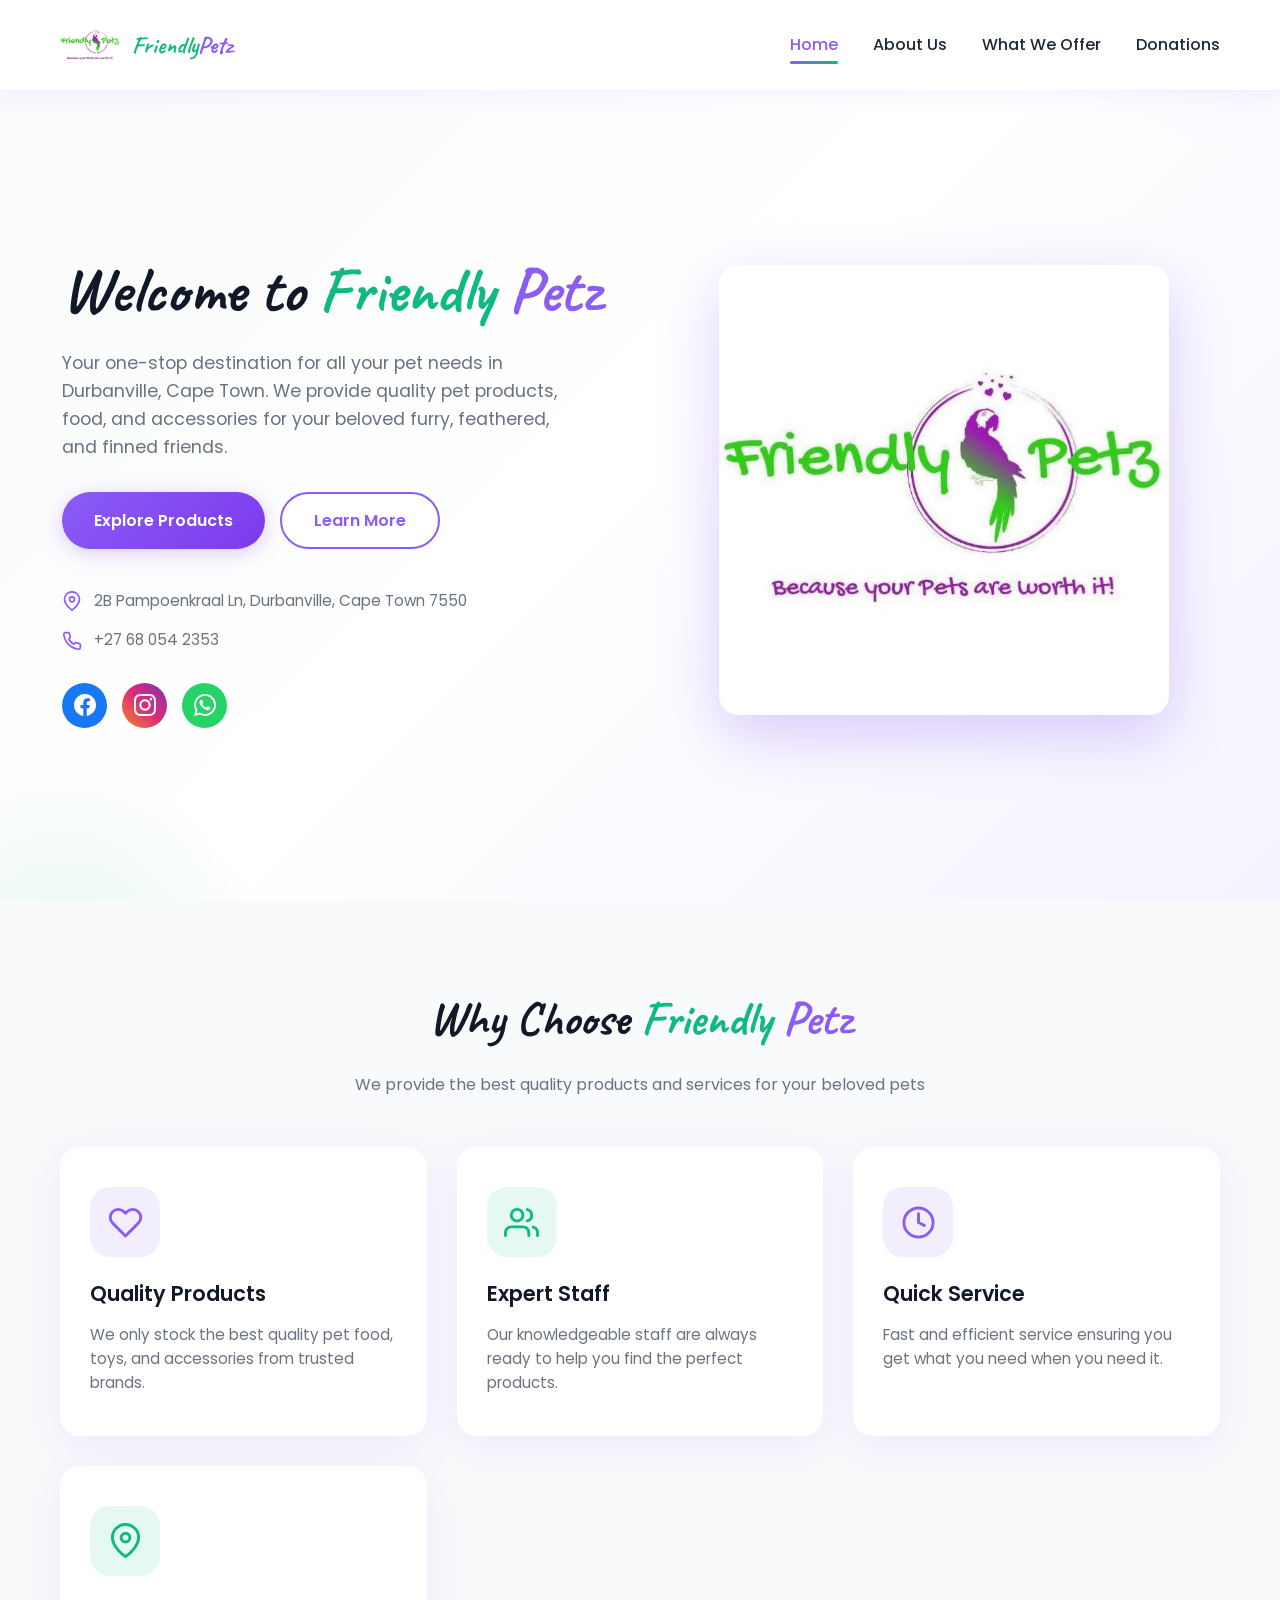
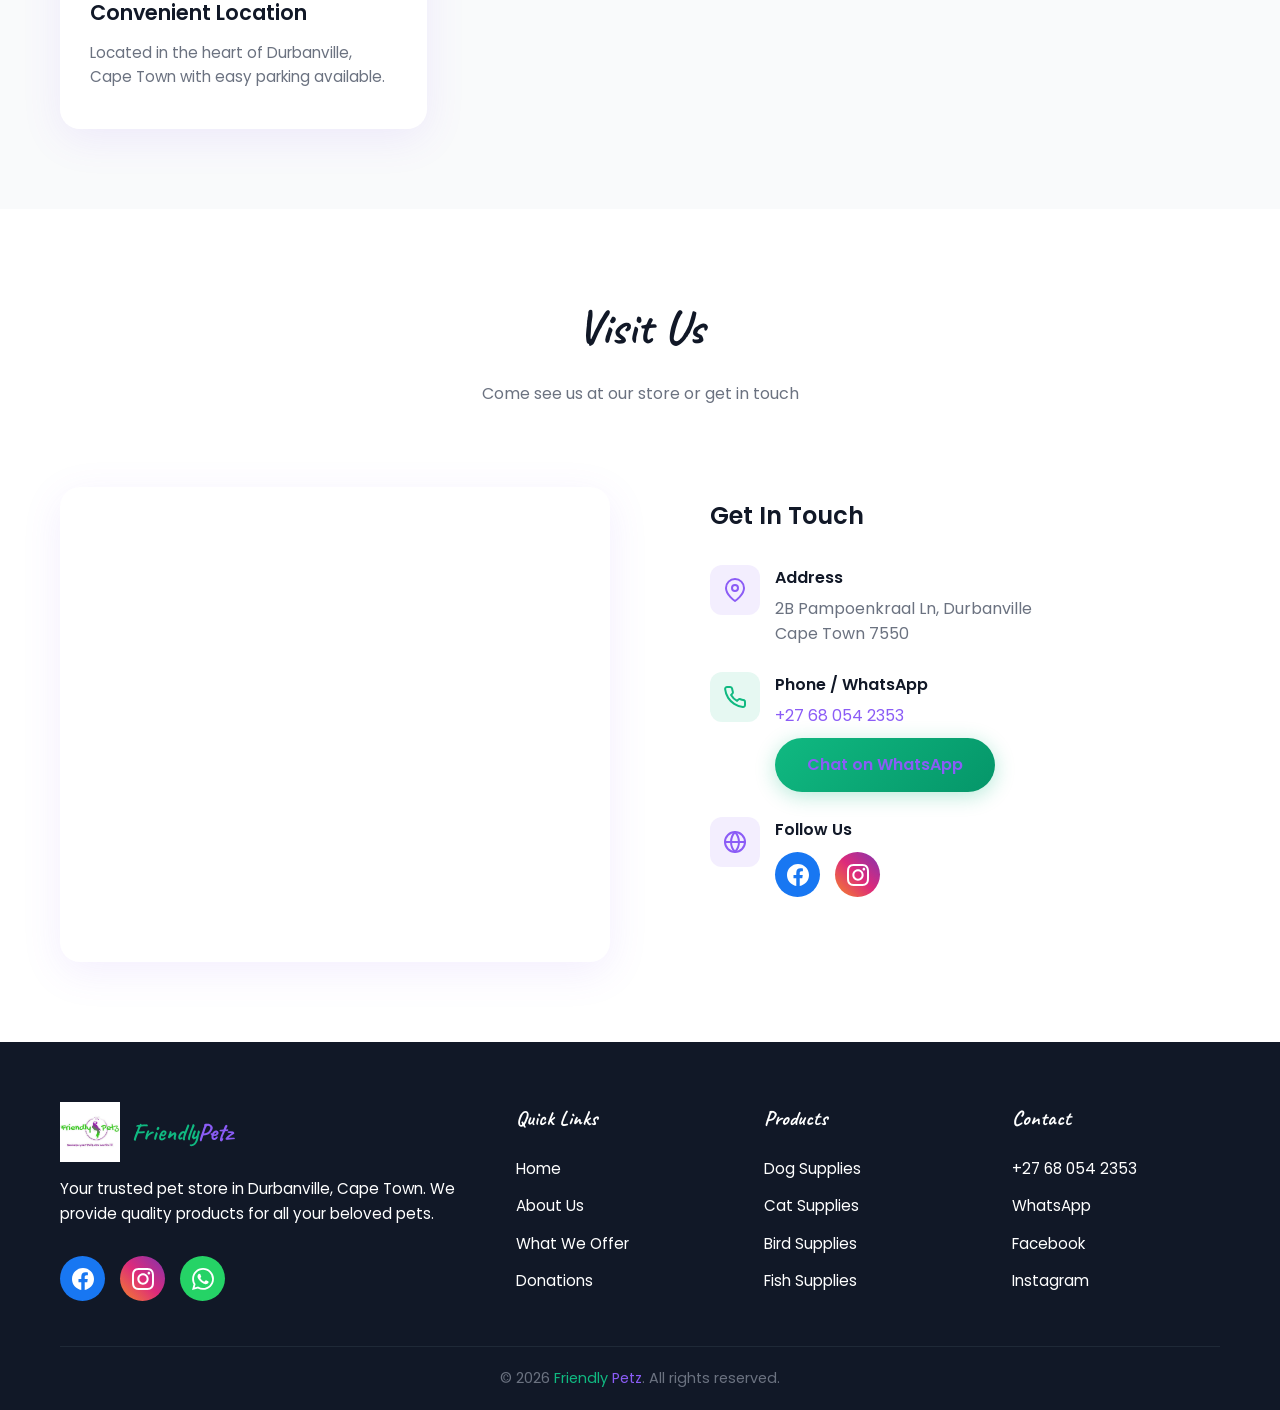
<file: index.html>
<!DOCTYPE html>
<html lang="en">
<head>
    <meta charset="UTF-8">
    <meta name="viewport" content="width=device-width, initial-scale=1.0">
    <title>Friendly Petz - Your Trusted Pet Store in Durbanville</title>
    <link rel="stylesheet" href="css/style.css">
    <link rel="preconnect" href="https://fonts.googleapis.com">
    <link rel="preconnect" href="https://fonts.gstatic.com" crossorigin>
    <link href="https://fonts.googleapis.com/css2?family=Caveat:wght@600;700;800&display=swap" rel="stylesheet">
    <link rel="icon" type="image/svg+xml" href="data:image/svg+xml,%3Csvg xmlns='http://www.w3.org/2000/svg' viewBox='0 0 100 100'%3E%3Ccircle cx='50' cy='50' r='45' fill='%238B5CF6'/%3E%3Ccircle cx='35' cy='40' r='8' fill='white'/%3E%3Ccircle cx='65' cy='40' r='8' fill='white'/%3E%3Cellipse cx='50' cy='55' rx='12' ry='8' fill='white'/%3E%3Cpath d='M40 65 Q50 75 60 65' stroke='white' stroke-width='3' fill='none'/%3E%3C/svg%3E">
</head>
<body>
    <nav class="navbar">
        <div class="nav-container">
            <a href="index.html" class="logo">
                <img src="logo.jpg" alt="Friendly Petz Logo" width="60">
                <span class="logo-text"><span class="brand-friendly">Friendly</span><span class="brand-petz">Petz</span></span>
            </a>
            <ul class="nav-menu">
                <li><a href="index.html" class="nav-link active">Home</a></li>
                <li><a href="about.html" class="nav-link">About Us</a></li>
                <li><a href="offers.html" class="nav-link">What We Offer</a></li>
                <li><a href="donations.html" class="nav-link">Donations</a></li>
            </ul>
            <div class="hamburger">
                <span class="bar"></span>
                <span class="bar"></span>
                <span class="bar"></span>
            </div>
        </div>
    </nav>

    <section class="hero">
        <div class="container">
            <div class="hero-content">
                <div class="hero-text animate-fade-in">
                    <h1>Welcome to <span class="brand-friendly">Friendly</span> <span class="brand-petz">Petz</span></h1>
                    <p>Your one-stop destination for all your pet needs in Durbanville, Cape Town. We provide quality pet products, food, and accessories for your beloved furry, feathered, and finned friends.</p>
                    <div class="hero-buttons">
                        <a href="offers.html" class="btn btn-primary">Explore Products</a>
                        <a href="about.html" class="btn btn-secondary">Learn More</a>
                    </div>
                    <div class="contact-info">
                        <div class="contact-item">
                            <svg xmlns="http://www.w3.org/2000/svg" viewBox="0 0 24 24" fill="none" stroke="currentColor" stroke-width="2" stroke-linecap="round" stroke-linejoin="round"><path d="M21 10c0 7-9 13-9 13s-9-6-9-13a9 9 0 0 1 18 0z"></path><circle cx="12" cy="10" r="3"></circle></svg>
                            <span>2B Pampoenkraal Ln, Durbanville, Cape Town 7550</span>
                        </div>
                        <div class="contact-item">
                            <svg xmlns="http://www.w3.org/2000/svg" viewBox="0 0 24 24" fill="none" stroke="currentColor" stroke-width="2" stroke-linecap="round" stroke-linejoin="round"><path d="M22 16.92v3a2 2 0 0 1-2.18 2 19.79 19.79 0 0 1-8.63-3.07 19.5 19.5 0 0 1-6-6 19.79 19.79 0 0 1-3.07-8.67A2 2 0 0 1 4.11 2h3a2 2 0 0 1 2 1.72 12.84 12.84 0 0 0 .7 2.81 2 2 0 0 1-.45 2.11L8.09 9.91a16 16 0 0 0 6 6l1.27-1.27a2 2 0 0 1 2.11-.45 12.84 12.84 0 0 0 2.81.7A2 2 0 0 1 22 16.92z"></path></svg>
                            <span>+27 68 054 2353</span>
                        </div>
                    </div>
                    <div class="social-icons">
                        <a href="https://www.facebook.com/FriendlyPetzDurbanville/" target="_blank" class="social-icon facebook" title="Follow us on Facebook">
                            <svg xmlns="http://www.w3.org/2000/svg" viewBox="0 0 24 24" fill="currentColor"><path d="M24 12.073c0-6.627-5.373-12-12-12s-12 5.373-12 12c0 5.99 4.388 10.954 10.125 11.854v-8.385H7.078v-3.47h3.047V9.43c0-3.007 1.792-4.669 4.533-4.669 1.312 0 2.686.235 2.686.235v2.953H15.83c-1.491 0-1.956.925-1.956 1.874v2.25h3.328l-.532 3.47h-2.796v8.385C19.612 23.027 24 18.062 24 12.073z"/></svg>
                        </a>
                        <a href="https://www.instagram.com/friendly_petz/" target="_blank" class="social-icon instagram" title="Follow us on Instagram">
                            <svg xmlns="http://www.w3.org/2000/svg" viewBox="0 0 24 24" fill="currentColor"><path d="M12 2.163c3.204 0 3.584.012 4.85.07 3.252.148 4.771 1.691 4.919 4.919.058 1.265.069 1.645.069 4.849 0 3.205-.012 3.584-.069 4.849-.149 3.225-1.664 4.771-4.919 4.919-1.266.058-1.644.07-4.85.07-3.204 0-3.584-.012-4.849-.07-3.26-.149-4.771-1.699-4.919-4.92-.058-1.265-.07-1.644-.07-4.849 0-3.204.013-3.583.07-4.849.149-3.227 1.664-4.771 4.919-4.919 1.266-.057 1.645-.069 4.849-.069zm0-2.163c-3.259 0-3.667.014-4.947.072-4.358.2-6.78 2.618-6.98 6.98-.059 1.281-.073 1.689-.073 4.948 0 3.259.014 3.668.072 4.948.2 4.358 2.618 6.78 6.98 6.98 1.281.058 1.689.072 4.948.072 3.259 0 3.668-.014 4.948-.072 4.354-.2 6.782-2.618 6.979-6.98.059-1.28.073-1.689.073-4.948 0-3.259-.014-3.667-.072-4.947-.196-4.354-2.617-6.78-6.979-6.98-1.281-.059-1.69-.073-4.949-.073zm0 5.838c-3.403 0-6.162 2.759-6.162 6.162s2.759 6.163 6.162 6.163 6.162-2.759 6.162-6.163c0-3.403-2.759-6.162-6.162-6.162zm0 10.162c-2.209 0-4-1.79-4-4 0-2.209 1.791-4 4-4s4 1.791 4 4c0 2.21-1.791 4-4 4zm6.406-11.845c-.796 0-1.441.645-1.441 1.44s.645 1.44 1.441 1.44c.795 0 1.439-.645 1.439-1.44s-.644-1.44-1.439-1.44z"/></svg>
                        </a>
                        <a href="https://wa.me/27680542353" target="_blank" class="social-icon whatsapp" title="Chat on WhatsApp">
                            <svg xmlns="http://www.w3.org/2000/svg" viewBox="0 0 24 24" fill="currentColor"><path d="M17.472 14.382c-.297-.149-1.758-.867-2.03-.967-.273-.099-.471-.148-.67.15-.197.297-.767.966-.94 1.164-.173.199-.347.223-.644.075-.297-.15-1.255-.463-2.39-1.475-.883-.788-1.48-1.761-1.653-2.059-.173-.297-.018-.458.13-.606.134-.133.298-.347.446-.52.149-.174.198-.298.298-.497.099-.198.05-.371-.025-.52-.075-.149-.669-1.612-.916-2.207-.242-.579-.487-.5-.669-.51-.173-.008-.371-.01-.57-.01-.198 0-.52.074-.792.372-.272.297-1.04 1.016-1.04 2.479 0 1.462 1.065 2.875 1.213 3.074.149.198 2.096 3.2 5.077 4.487.709.306 1.262.489 1.694.625.712.227 1.36.195 1.871.118.571-.085 1.758-.719 2.006-1.413.248-.694.248-1.289.173-1.413-.074-.124-.272-.198-.57-.347m-5.421 7.403h-.004a9.87 9.87 0 01-5.031-1.378l-.361-.214-3.741.982.998-3.648-.235-.374a9.86 9.86 0 01-1.51-5.26c.001-5.45 4.436-9.884 9.888-9.884 2.64 0 5.122 1.03 6.988 2.898a9.825 9.825 0 012.893 6.994c-.003 5.45-4.437 9.884-9.885 9.884m8.413-18.297A11.815 11.815 0 0012.05 0C5.495 0 .16 5.335.157 11.892c0 2.096.547 4.142 1.588 5.945L.057 24l6.305-1.654a11.882 11.882 0 005.683 1.448h.005c6.554 0 11.89-5.335 11.893-11.893a11.821 11.821 0 00-3.48-8.413z"/></svg>
                        </a>
                    </div>
                </div>
                <div class="hero-image animate-slide-right">
                    <img src="logo.jpg" alt="Friendly Petz" style="width: 100%; max-width: 450px; border-radius: 20px; box-shadow: 0 20px 60px rgba(139, 92, 246, 0.3);">
                </div>
            </div>
        </div>
    </section>

    <section class="services">
        <div class="container">
            <div class="section-title animate-fade-in">
                <h2>Why Choose <span class="brand-friendly">Friendly</span> <span class="brand-petz">Petz</span></h2>
                <p>We provide the best quality products and services for your beloved pets</p>
            </div>
            <div class="services-grid">
                <div class="service-card animate-fade-in" style="animation-delay: 0.1s;">
                    <div class="service-icon purple">
                        <svg xmlns="http://www.w3.org/2000/svg" viewBox="0 0 24 24" fill="none" stroke="currentColor" stroke-width="2" stroke-linecap="round" stroke-linejoin="round"><path d="M20.84 4.61a5.5 5.5 0 0 0-7.78 0L12 5.67l-1.06-1.06a5.5 5.5 0 0 0-7.78 7.78l1.06 1.06L12 21.23l7.78-7.78 1.06-1.06a5.5 5.5 0 0 0 0-7.78z"></path></svg>
                    </div>
                    <h3>Quality Products</h3>
                    <p>We only stock the best quality pet food, toys, and accessories from trusted brands.</p>
                </div>
                <div class="service-card animate-fade-in" style="animation-delay: 0.2s;">
                    <div class="service-icon green">
                        <svg xmlns="http://www.w3.org/2000/svg" viewBox="0 0 24 24" fill="none" stroke="currentColor" stroke-width="2" stroke-linecap="round" stroke-linejoin="round"><path d="M17 21v-2a4 4 0 0 0-4-4H5a4 4 0 0 0-4 4v2"></path><circle cx="9" cy="7" r="4"></circle><path d="M23 21v-2a4 4 0 0 0-3-3.87"></path><path d="M16 3.13a4 4 0 0 1 0 7.75"></path></svg>
                    </div>
                    <h3>Expert Staff</h3>
                    <p>Our knowledgeable staff are always ready to help you find the perfect products.</p>
                </div>
                <div class="service-card animate-fade-in" style="animation-delay: 0.3s;">
                    <div class="service-icon purple">
                        <svg xmlns="http://www.w3.org/2000/svg" viewBox="0 0 24 24" fill="none" stroke="currentColor" stroke-width="2" stroke-linecap="round" stroke-linejoin="round"><circle cx="12" cy="12" r="10"></circle><polyline points="12 6 12 12 16 14"></polyline></svg>
                    </div>
                    <h3>Quick Service</h3>
                    <p>Fast and efficient service ensuring you get what you need when you need it.</p>
                </div>
                <div class="service-card animate-fade-in" style="animation-delay: 0.4s;">
                    <div class="service-icon green">
                        <svg xmlns="http://www.w3.org/2000/svg" viewBox="0 0 24 24" fill="none" stroke="currentColor" stroke-width="2" stroke-linecap="round" stroke-linejoin="round"><path d="M21 10c0 7-9 13-9 13s-9-6-9-13a9 9 0 0 1 18 0z"></path><circle cx="12" cy="10" r="3"></circle></svg>
                    </div>
                    <h3>Convenient Location</h3>
                    <p>Located in the heart of Durbanville, Cape Town with easy parking available.</p>
                </div>
            </div>
        </div>
    </section>

    <section class="contact-section">
        <div class="container">
            <div class="section-title animate-fade-in">
                <h2>Visit <span>Us</span></h2>
                <p>Come see us at our store or get in touch</p>
            </div>
            <div class="contact-grid">
                <div class="map-container animate-fade-in">
                    <iframe 
                        src="https://maps.google.com/maps?q=Friendly%20Petz%20Shop%202B%20Pampoenkraal%20Ln%20Durbanville&t=&z=15&ie=UTF8&iwloc=&output=embed"
                        width="100%" 
                        height="300" 
                        frameborder="0" 
                        style="border:0" 
                        allowfullscreen="" 
                        loading="lazy" 
                        referrerpolicy="no-referrer-when-downgrade"
                        title="Friendly Petz Location">
                    </iframe>
                </div>
                <div class="contact-details animate-slide-right">
                    <h3>Get In Touch</h3>
                    <div class="detail-item">
                        <div class="detail-icon purple">
                            <svg xmlns="http://www.w3.org/2000/svg" viewBox="0 0 24 24" fill="none" stroke="currentColor" stroke-width="2" stroke-linecap="round" stroke-linejoin="round"><path d="M21 10c0 7-9 13-9 13s-9-6-9-13a9 9 0 0 1 18 0z"></path><circle cx="12" cy="10" r="3"></circle></svg>
                        </div>
                        <div class="detail-content">
                            <h4>Address</h4>
                            <p>2B Pampoenkraal Ln, Durbanville<br>Cape Town 7550</p>
                        </div>
                    </div>
                    <div class="detail-item">
                        <div class="detail-icon green">
                            <svg xmlns="http://www.w3.org/2000/svg" viewBox="0 0 24 24" fill="none" stroke="currentColor" stroke-width="2" stroke-linecap="round" stroke-linejoin="round"><path d="M22 16.92v3a2 2 0 0 1-2.18 2 19.79 19.79 0 0 1-8.63-3.07 19.5 19.5 0 0 1-6-6 19.79 19.79 0 0 1-3.07-8.67A2 2 0 0 1 4.11 2h3a2 2 0 0 1 2 1.72 12.84 12.84 0 0 0 .7 2.81 2 2 0 0 1-.45 2.11L8.09 9.91a16 16 0 0 0 6 6l1.27-1.27a2 2 0 0 1 2.11-.45 12.84 12.84 0 0 0 2.81.7A2 2 0 0 1 22 16.92z"></path></svg>
                        </div>
                        <div class="detail-content">
                            <h4>Phone / WhatsApp</h4>
                            <p><a href="tel:+27680542353">+27 68 054 2353</a></p>
                            <a href="https://wa.me/27680542353" class="btn btn-green" style="margin-top: 10px;">Chat on WhatsApp</a>
                        </div>
                    </div>
                    <div class="detail-item">
                        <div class="detail-icon purple">
                            <svg xmlns="http://www.w3.org/2000/svg" viewBox="0 0 24 24" fill="none" stroke="currentColor" stroke-width="2" stroke-linecap="round" stroke-linejoin="round"><circle cx="12" cy="12" r="10"></circle><line x1="2" y1="12" x2="22" y2="12"></line><path d="M12 2a15.3 15.3 0 0 1 4 10 15.3 15.3 0 0 1-4 10 15.3 15.3 0 0 1-4-10 15.3 15.3 0 0 1 4-10z"></path></svg>
                        </div>
                        <div class="detail-content">
                            <h4>Follow Us</h4>
                            <div class="social-icons" style="margin-top: 10px;">
                                <a href="https://www.facebook.com/FriendlyPetzDurbanville/" target="_blank" class="social-icon facebook" title="Facebook">
                                    <svg xmlns="http://www.w3.org/2000/svg" viewBox="0 0 24 24" fill="currentColor" width="22" height="22"><path d="M24 12.073c0-6.627-5.373-12-12-12s-12 5.373-12 12c0 5.99 4.388 10.954 10.125 11.854v-8.385H7.078v-3.47h3.047V9.43c0-3.007 1.792-4.669 4.533-4.669 1.312 0 2.686.235 2.686.235v2.953H15.83c-1.491 0-1.956.925-1.956 1.874v2.25h3.328l-.532 3.47h-2.796v8.385C19.612 23.027 24 18.062 24 12.073z"/></svg>
                                </a>
                                <a href="https://www.instagram.com/friendly_petz/" target="_blank" class="social-icon instagram" title="Instagram">
                                    <svg xmlns="http://www.w3.org/2000/svg" viewBox="0 0 24 24" fill="currentColor" width="22" height="22"><path d="M12 2.163c3.204 0 3.584.012 4.85.07 3.252.148 4.771 1.691 4.919 4.919.058 1.265.069 1.645.069 4.849 0 3.205-.012 3.584-.069 4.849-.149 3.225-1.664 4.771-4.919 4.919-1.266.058-1.644.07-4.85.07-3.204 0-3.584-.012-4.849-.07-3.26-.149-4.771-1.699-4.919-4.92-.058-1.265-.07-1.644-.07-4.849 0-3.204.013-3.583.07-4.849.149-3.227 1.664-4.771 4.919-4.919 1.266-.057 1.645-.069 4.849-.069zm0-2.163c-3.259 0-3.667.014-4.947.072-4.358.2-6.78 2.618-6.98 6.98-.059 1.281-.073 1.689-.073 4.948 0 3.259.014 3.668.072 4.948.2 4.358 2.618 6.78 6.98 6.98 1.281.058 1.689.072 4.948.072 3.259 0 3.668-.014 4.948-.072 4.354-.2 6.782-2.618 6.979-6.98.059-1.28.073-1.689.073-4.948 0-3.259-.014-3.667-.072-4.947-.196-4.354-2.617-6.78-6.979-6.98-1.281-.059-1.69-.073-4.949-.073zm0 5.838c-3.403 0-6.162 2.759-6.162 6.162s2.759 6.163 6.162 6.163 6.162-2.759 6.162-6.163c0-3.403-2.759-6.162-6.162-6.162zm0 10.162c-2.209 0-4-1.79-4-4 0-2.209 1.791-4 4-4s4 1.791 4 4c0 2.21-1.791 4-4 4zm6.406-11.845c-.796 0-1.441.645-1.441 1.44s.645 1.44 1.441 1.44c.795 0 1.439-.645 1.439-1.44s-.644-1.44-1.439-1.44z"/></svg>
                                </a>
                            </div>
                        </div>
                    </div>
                </div>
            </div>
        </div>
    </section>

    <footer class="footer">
        <div class="container">
            <div class="footer-content">
                <div class="footer-brand">
                    <a href="index.html" class="logo">
                        <img src="logo.jpg" alt="Friendly Petz Logo" width="50">
<span class="logo-text"><span class="brand-friendly">Friendly</span><span class="brand-petz">Petz</span></span>
                    </a>
                    <p>Your trusted pet store in Durbanville, Cape Town. We provide quality products for all your beloved pets.</p>
                    <div class="social-icons">
                        <a href="https://www.facebook.com/FriendlyPetzDurbanville/" target="_blank" class="social-icon facebook" title="Facebook">
                            <svg xmlns="http://www.w3.org/2000/svg" viewBox="0 0 24 24" fill="currentColor" width="20" height="20"><path d="M24 12.073c0-6.627-5.373-12-12-12s-12 5.373-12 12c0 5.99 4.388 10.954 10.125 11.854v-8.385H7.078v-3.47h3.047V9.43c0-3.007 1.792-4.669 4.533-4.669 1.312 0 2.686.235 2.686.235v2.953H15.83c-1.491 0-1.956.925-1.956 1.874v2.25h3.328l-.532 3.47h-2.796v8.385C19.612 23.027 24 18.062 24 12.073z"/></svg>
                        </a>
                        <a href="https://www.instagram.com/friendly_petz/" target="_blank" class="social-icon instagram" title="Instagram">
                            <svg xmlns="http://www.w3.org/2000/svg" viewBox="0 0 24 24" fill="currentColor" width="20" height="20"><path d="M12 2.163c3.204 0 3.584.012 4.85.07 3.252.148 4.771 1.691 4.919 4.919.058 1.265.069 1.645.069 4.849 0 3.205-.012 3.584-.069 4.849-.149 3.225-1.664 4.771-4.919 4.919-1.266.058-1.644.07-4.85.07-3.204 0-3.584-.012-4.849-.07-3.26-.149-4.771-1.699-4.919-4.92-.058-1.265-.07-1.644-.07-4.849 0-3.204.013-3.583.07-4.849.149-3.227 1.664-4.771 4.919-4.919 1.266-.057 1.645-.069 4.849-.069zm0-2.163c-3.259 0-3.667.014-4.947.072-4.358.2-6.78 2.618-6.98 6.98-.059 1.281-.073 1.689-.073 4.948 0 3.259.014 3.668.072 4.948.2 4.358 2.618 6.78 6.98 6.98 1.281.058 1.689.072 4.948.072 3.259 0 3.668-.014 4.948-.072 4.354-.2 6.782-2.618 6.979-6.98.059-1.28.073-1.689.073-4.948 0-3.259-.014-3.667-.072-4.947-.196-4.354-2.617-6.78-6.979-6.98-1.281-.059-1.69-.073-4.949-.073zm0 5.838c-3.403 0-6.162 2.759-6.162 6.162s2.759 6.163 6.162 6.163 6.162-2.759 6.162-6.163c0-3.403-2.759-6.162-6.162-6.162zm0 10.162c-2.209 0-4-1.79-4-4 0-2.209 1.791-4 4-4s4 1.791 4 4c0 2.21-1.791 4-4 4zm6.406-11.845c-.796 0-1.441.645-1.441 1.44s.645 1.44 1.441 1.44c.795 0 1.439-.645 1.439-1.44s-.644-1.44-1.439-1.44z"/></svg>
                        </a>
                        <a href="https://wa.me/27680542353" target="_blank" class="social-icon whatsapp" title="WhatsApp">
                            <svg xmlns="http://www.w3.org/2000/svg" viewBox="0 0 24 24" fill="currentColor" width="20" height="20"><path d="M17.472 14.382c-.297-.149-1.758-.867-2.03-.967-.273-.099-.471-.148-.67.15-.197.297-.767.966-.94 1.164-.173.199-.347.223-.644.075-.297-.15-1.255-.463-2.39-1.475-.883-.788-1.48-1.761-1.653-2.059-.173-.297-.018-.458.13-.606.134-.133.298-.347.446-.52.149-.174.198-.298.298-.497.099-.198.05-.371-.025-.52-.075-.149-.669-1.612-.916-2.207-.242-.579-.487-.5-.669-.51-.173-.008-.371-.01-.57-.01-.198 0-.52.074-.792.372-.272.297-1.04 1.016-1.04 2.479 0 1.462 1.065 2.875 1.213 3.074.149.198 2.096 3.2 5.077 4.487.709.306 1.262.489 1.694.625.712.227 1.36.195 1.871.118.571-.085 1.758-.719 2.006-1.413.248-.694.248-1.289.173-1.413-.074-.124-.272-.198-.57-.347m-5.421 7.403h-.004a9.87 9.87 0 01-5.031-1.378l-.361-.214-3.741.982.998-3.648-.235-.374a9.86 9.86 0 01-1.51-5.26c.001-5.45 4.436-9.884 9.888-9.884 2.64 0 5.122 1.03 6.988 2.898a9.825 9.825 0 012.893 6.994c-.003 5.45-4.437 9.884-9.885 9.884m8.413-18.297A11.815 11.815 0 0012.05 0C5.495 0 .16 5.335.157 11.892c0 2.096.547 4.142 1.588 5.945L.057 24l6.305-1.654a11.882 11.882 0 005.683 1.448h.005c6.554 0 11.89-5.335 11.893-11.893a11.821 11.821 0 00-3.48-8.413z"/></svg>
                        </a>
                    </div>
                </div>
                <div class="footer-links">
                    <h4>Quick Links</h4>
                    <ul>
                        <li><a href="index.html">Home</a></li>
                        <li><a href="about.html">About Us</a></li>
                        <li><a href="offers.html">What We Offer</a></li>
                        <li><a href="donations.html">Donations</a></li>
                    </ul>
                </div>
                <div class="footer-links">
                    <h4>Products</h4>
                    <ul>
                        <li><a href="offers.html">Dog Supplies</a></li>
                        <li><a href="offers.html">Cat Supplies</a></li>
                        <li><a href="offers.html">Bird Supplies</a></li>
                        <li><a href="offers.html">Fish Supplies</a></li>
                    </ul>
                </div>
                <div class="footer-links">
                    <h4>Contact</h4>
                    <ul>
                        <li><a href="tel:+27680542353">+27 68 054 2353</a></li>
                        <li><a href="https://wa.me/27680542353">WhatsApp</a></li>
                        <li><a href="https://www.facebook.com/FriendlyPetzDurbanville/">Facebook</a></li>
                        <li><a href="https://www.instagram.com/friendly_petz/">Instagram</a></li>
                    </ul>
                </div>
            </div>
            <div class="footer-bottom">
                <p>&copy; 2026 <span class="brand-friendly">Friendly</span> <span class="brand-petz">Petz</span>. All rights reserved.</p>
            </div>
        </div>
    </footer>

    <script>
        const hamburger = document.querySelector('.hamburger');
        const navMenu = document.querySelector('.nav-menu');

        hamburger.addEventListener('click', () => {
            hamburger.classList.toggle('active');
            navMenu.classList.toggle('active');
        });

        document.querySelectorAll('.nav-link').forEach(n => n.addEventListener('click', () => {
            hamburger.classList.remove('active');
            navMenu.classList.remove('active');
        }));

        window.addEventListener('scroll', () => {
            const navbar = document.querySelector('.navbar');
            if (window.scrollY > 50) {
                navbar.classList.add('scrolled');
            } else {
                navbar.classList.remove('scrolled');
            }
        });
    </script>
</body>
</html>
</file>
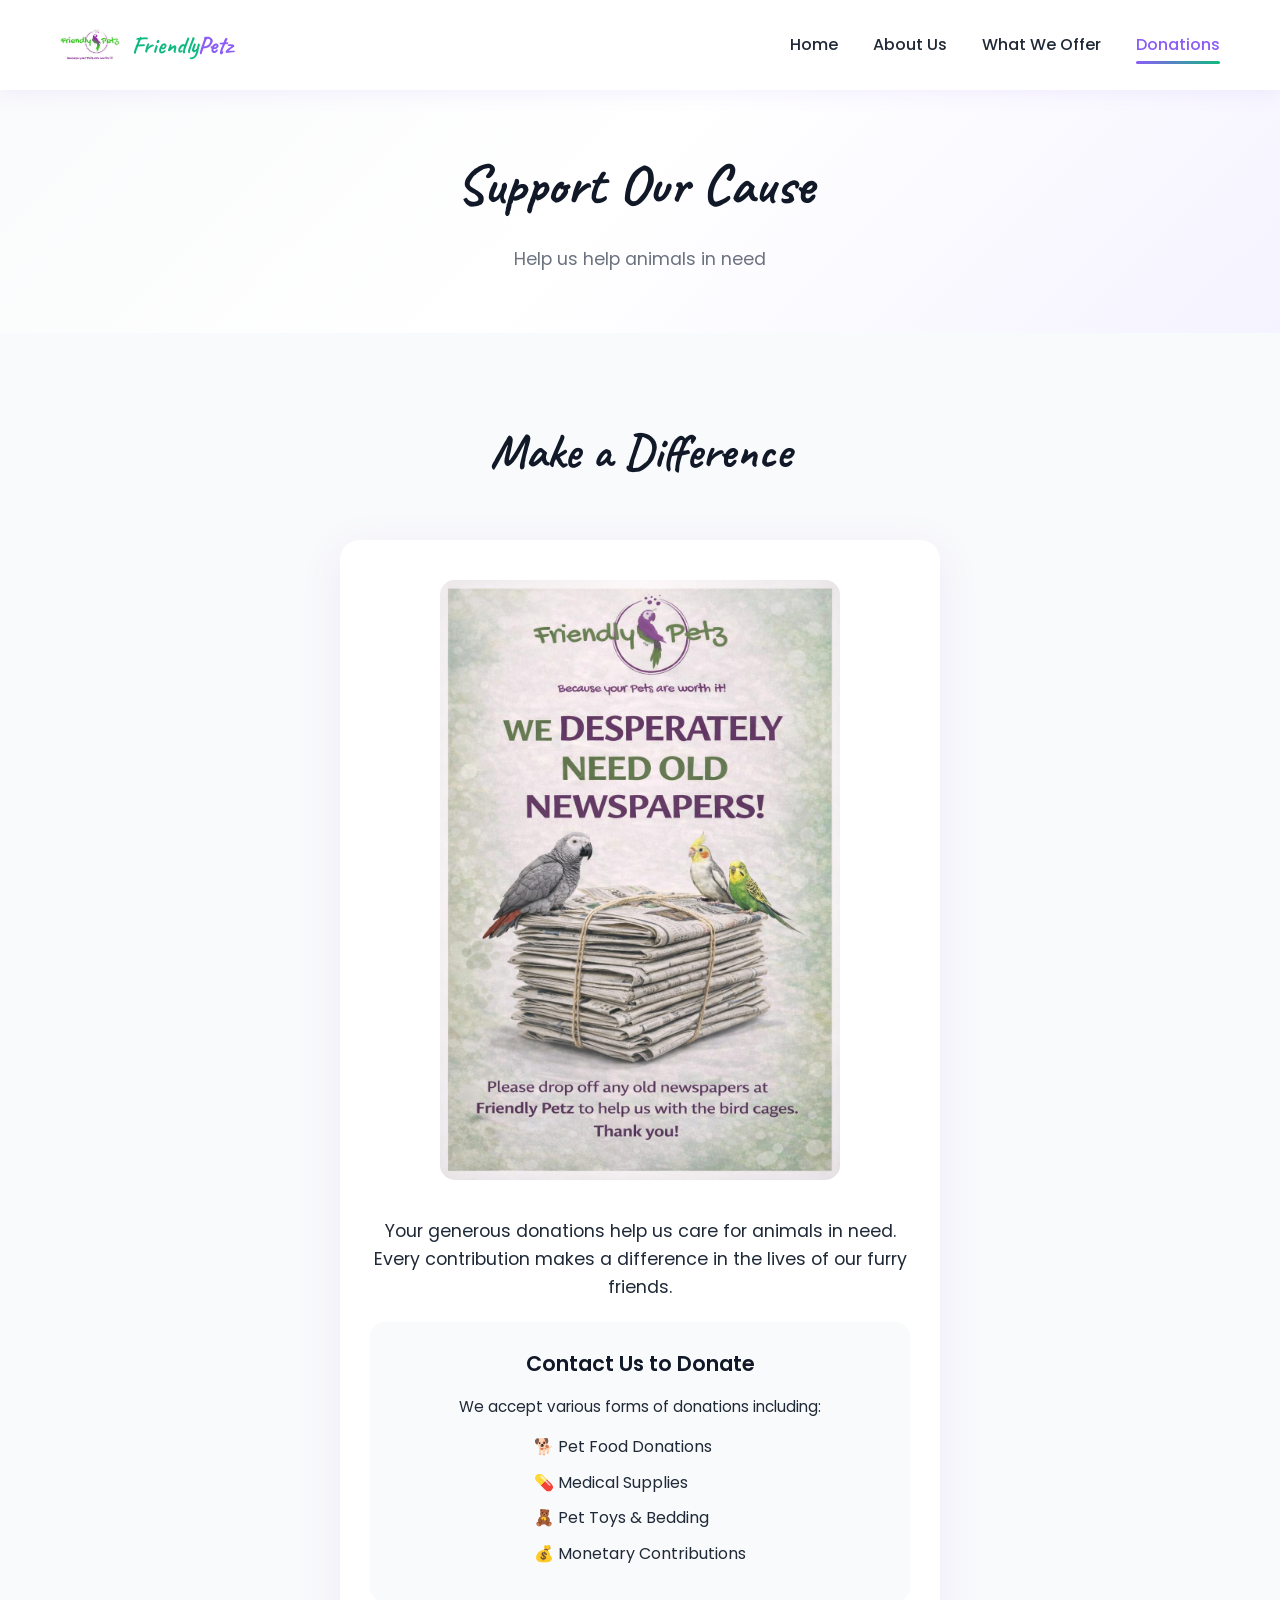
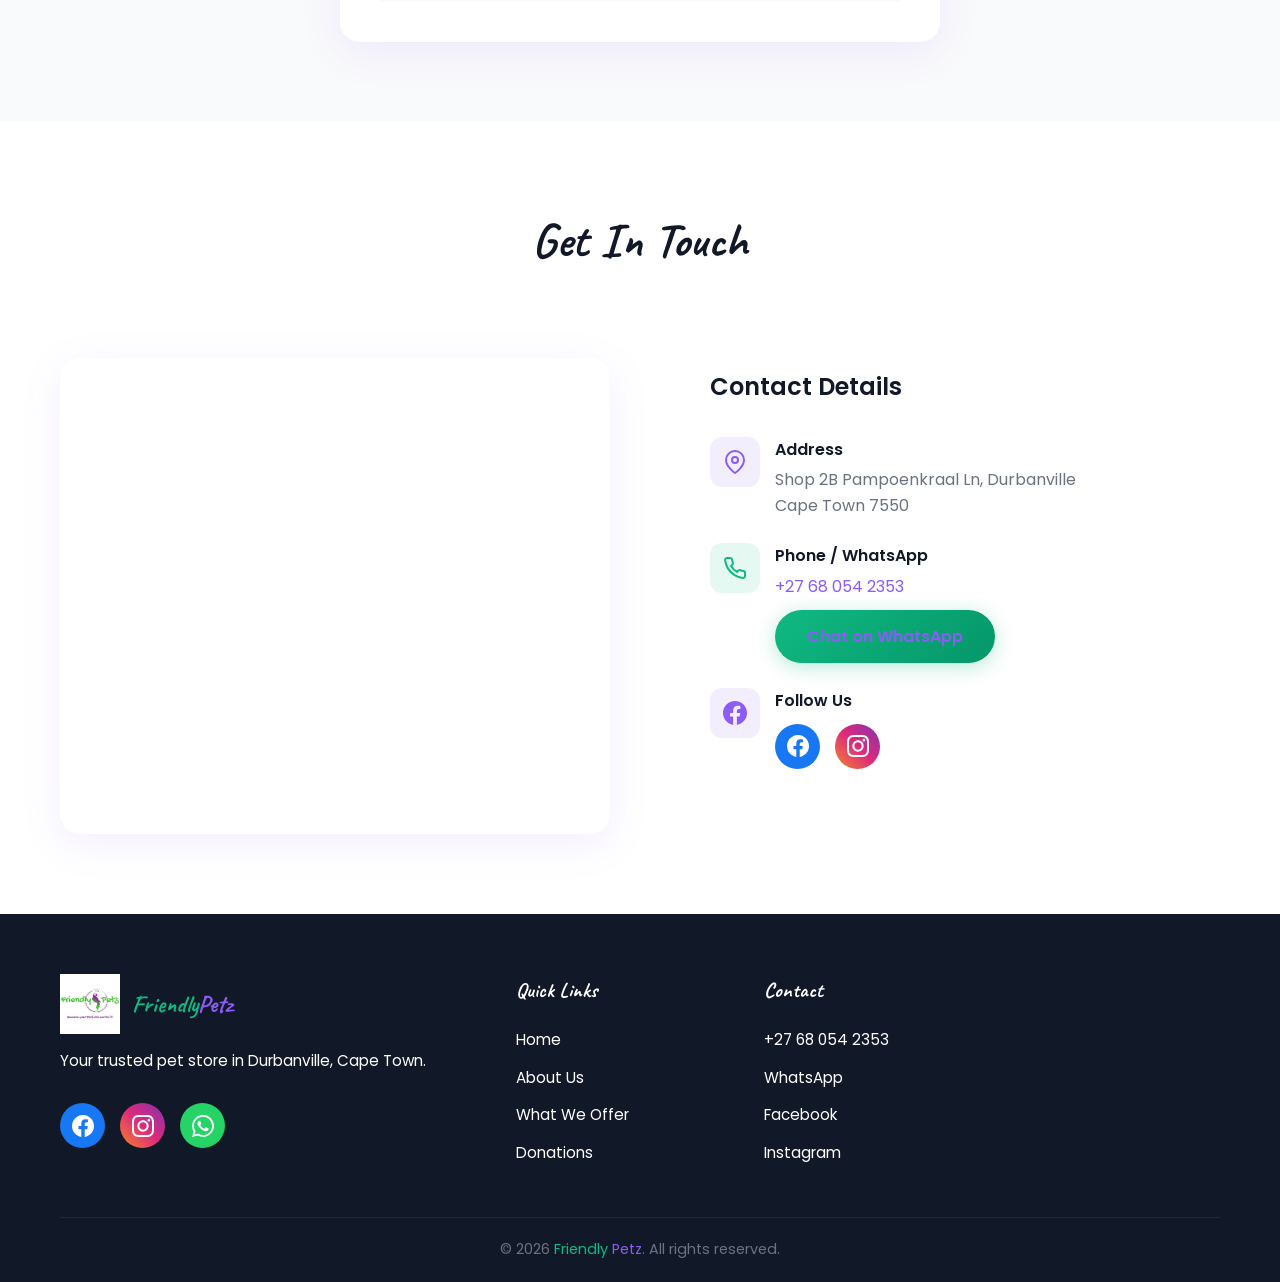
<file: donations.html>
<!DOCTYPE html>
<html lang="en">
<head>
    <meta charset="UTF-8">
    <meta name="viewport" content="width=device-width, initial-scale=1.0">
    <title>Donations - Friendly Petz</title>
    <link rel="stylesheet" href="css/style.css">
    <link rel="preconnect" href="https://fonts.googleapis.com">
    <link rel="preconnect" href="https://fonts.gstatic.com" crossorigin>
    <link href="https://fonts.googleapis.com/css2?family=Caveat:wght@600;700;800&display=swap" rel="stylesheet">
</head>
<body>
    <nav class="navbar">
        <div class="nav-container">
            <a href="index.html" class="logo">
                <img src="logo.jpg" alt="Friendly Petz Logo" width="60">
                <span class="logo-text"><span class="brand-friendly">Friendly</span><span class="brand-petz">Petz</span></span>
            </a>
            <ul class="nav-menu">
                <li><a href="index.html" class="nav-link">Home</a></li>
                <li><a href="about.html" class="nav-link">About Us</a></li>
                <li><a href="offers.html" class="nav-link">What We Offer</a></li>
                <li><a href="donations.html" class="nav-link active">Donations</a></li>
            </ul>
            <div class="hamburger">
                <span class="bar"></span>
                <span class="bar"></span>
                <span class="bar"></span>
            </div>
        </div>
    </nav>

    <section class="page-header">
        <div class="container">
            <h1 class="animate-fade-in">Support Our <span>Cause</span></h1>
            <p class="animate-fade-in" style="animation-delay: 0.1s;">Help us help animals in need</p>
        </div>
    </section>

    <section class="services">
        <div class="container">
            <div class="section-title animate-fade-in">
                <h2>Make a <span>Difference</span></h2>
            </div>
            <div class="services-grid" style="grid-template-columns: 1fr; max-width: 600px; margin: 0 auto;">
                <div class="service-card animate-fade-in" style="animation-delay: 0.1s; text-align: center;">
                    <img src="images/donation.jpg" alt="Donation" style="width: 100%; max-width: 400px; border-radius: 15px; margin-bottom: 30px;">
                    <p style="font-size: 1.1rem; color: var(--gray-600); margin-bottom: 20px;">
                        Your generous donations help us care for animals in need. Every contribution makes a difference in the lives of our furry friends.
                    </p>
                    <div style="background: var(--off-white); padding: 25px; border-radius: 15px; margin-top: 20px;">
                        <h3 style="margin-bottom: 15px; color: var(--gray-900);">Contact Us to Donate</h3>
                        <p style="color: var(--gray-600); margin-bottom: 15px;">We accept various forms of donations including:</p>
                        <ul style="list-style: none; text-align: left; display: inline-block;">
                            <li style="margin-bottom: 10px;">🐕 Pet Food Donations</li>
                            <li style="margin-bottom: 10px;">💊 Medical Supplies</li>
                            <li style="margin-bottom: 10px;">🧸 Pet Toys & Bedding</li>
                            <li style="margin-bottom: 10px;">💰 Monetary Contributions</li>
                        </ul>
                    </div>
                </div>
            </div>
        </div>
    </section>

    <section class="contact-section">
        <div class="container">
            <div class="section-title animate-fade-in">
                <h2>Get In <span>Touch</span></h2>
            </div>
            <div class="contact-grid">
                <div class="map-container animate-fade-in">
                    <iframe src="https://maps.google.com/maps?q=Friendly%20Petz%20Shop%202B%20Pampoenkraal%20Ln%20Durbanville&t=&z=15&ie=UTF8&iwloc=&output=embed" width="100%" height="300" frameborder="0" style="border:0" allowfullscreen="" loading="lazy" referrerpolicy="no-referrer-when-downgrade" title="Friendly Petz Location"></iframe>
                </div>
                <div class="contact-details animate-slide-right">
                    <h3>Contact Details</h3>
                    <div class="detail-item">
                        <div class="detail-icon purple">
                            <svg xmlns="http://www.w3.org/2000/svg" viewBox="0 0 24 24" fill="none" stroke="currentColor" stroke-width="2"><path d="M21 10c0 7-9 13-9 13s-9-6-9-13a9 9 0 0 1 18 0z"/><circle cx="12" cy="10" r="3"/></svg>
                        </div>
                        <div class="detail-content">
                            <h4>Address</h4>
                            <p>Shop 2B Pampoenkraal Ln, Durbanville<br>Cape Town 7550</p>
                        </div>
                    </div>
                    <div class="detail-item">
                        <div class="detail-icon green">
                            <svg xmlns="http://www.w3.org/2000/svg" viewBox="0 0 24 24" fill="none" stroke="currentColor" stroke-width="2"><path d="M22 16.92v3a2 2 0 0 1-2.18 2 19.79 19.79 0 0 1-8.63-3.07 19.5 19.5 0 0 1-6-6 19.79 19.79 0 0 1-3.07-8.67A2 2 0 0 1 4.11 2h3a2 2 0 0 1 2 1.72 12.84 12.84 0 0 0 .7 2.81 2 2 0 0 1-.45 2.11L8.09 9.91a16 16 0 0 0 6 6l1.27-1.27a2 2 0 0 1 2.11-.45 12.84 12.84 0 0 0 2.81.7A2 2 0 0 1 22 16.92z"/></svg>
                        </div>
                        <div class="detail-content">
                            <h4>Phone / WhatsApp</h4>
                            <p><a href="tel:+27680542353">+27 68 054 2353</a></p>
                            <a href="https://wa.me/27680542353" class="btn btn-green" style="margin-top: 10px;">Chat on WhatsApp</a>
                        </div>
                    </div>
                    <div class="detail-item">
                        <div class="detail-icon purple">
                            <svg xmlns="http://www.w3.org/2000/svg" viewBox="0 0 24 24" fill="currentColor" width="24" height="24"><path d="M24 12.073c0-6.627-5.373-12-12-12s-12 5.373-12 12c0 5.99 4.388 10.954 10.125 11.854v-8.385H7.078v-3.47h3.047V9.43c0-3.007 1.792-4.669 4.533-4.669 1.312 0 2.686.235 2.686.235v2.953H15.83c-1.491 0-1.956.925-1.956 1.874v2.25h3.328l-.532 3.47h-2.796v8.385C19.612 23.027 24 18.062 24 12.073z"/></svg>
                        </div>
                        <div class="detail-content">
                            <h4>Follow Us</h4>
                            <div class="social-icons" style="margin-top: 10px;">
                                <a href="https://www.facebook.com/FriendlyPetzDurbanville/" target="_blank" class="social-icon facebook">
                                    <svg xmlns="http://www.w3.org/2000/svg" viewBox="0 0 24 24" fill="currentColor" width="22" height="22"><path d="M24 12.073c0-6.627-5.373-12-12-12s-12 5.373-12 12c0 5.99 4.388 10.954 10.125 11.854v-8.385H7.078v-3.47h3.047V9.43c0-3.007 1.792-4.669 4.533-4.669 1.312 0 2.686.235 2.686.235v2.953H15.83c-1.491 0-1.956.925-1.956 1.874v2.25h3.328l-.532 3.47h-2.796v8.385C19.612 23.027 24 18.062 24 12.073z"/></svg>
                                </a>
                                <a href="https://www.instagram.com/friendly_petz/" target="_blank" class="social-icon instagram">
                                    <svg xmlns="http://www.w3.org/2000/svg" viewBox="0 0 24 24" fill="currentColor" width="22" height="22"><path d="M12 2.163c3.204 0 3.584.012 4.85.07 3.252.148 4.771 1.691 4.919 4.919.058 1.265.069 1.645.069 4.849 0 3.205-.012 3.584-.069 4.849-.149 3.225-1.664 4.771-4.919 4.919-1.266.058-1.644.07-4.85.07-3.204 0-3.584-.012-4.849-.07-3.26-.149-4.771-1.699-4.919-4.92-.058-1.265-.07-1.644-.07-4.849 0-3.204.013-3.583.07-4.849.149-3.227 1.664-4.771 4.919-4.919 1.266-.057 1.645-.069 4.849-.069zm0-2.163c-3.259 0-3.667.014-4.947.072-4.358.2-6.78 2.618-6.98 6.98-.059 1.281-.073 1.689-.073 4.948 0 3.259.014 3.668.072 4.948.2 4.358 2.618 6.78 6.98 6.98 1.281.058 1.689.072 4.948.072 3.259 0 3.668-.014 4.948-.072 4.354-.2 6.782-2.618 6.979-6.98.059-1.28.073-1.689.073-4.948 0-3.259-.014-3.667-.072-4.947-.196-4.354-2.617-6.78-6.979-6.98-1.281-.059-1.69-.073-4.949-.073zm0 5.838c-3.403 0-6.162 2.759-6.162 6.162s2.759 6.163 6.162 6.163 6.162-2.759 6.162-6.163c0-3.403-2.759-6.162-6.162-6.162zm0 10.162c-2.209 0-4-1.79-4-4 0-2.209 1.791-4 4-4s4 1.791 4 4c0 2.21-1.791 4-4 4zm6.406-11.845c-.796 0-1.441.645-1.441 1.44s.645 1.44 1.441 1.44c.795 0 1.439-.645 1.439-1.44s-.644-1.44-1.439-1.44z"/></svg>
                                </a>
                            </div>
                        </div>
                    </div>
                </div>
            </div>
        </div>
    </section>

    <footer class="footer">
        <div class="container">
            <div class="footer-content">
                <div class="footer-brand">
                    <a href="index.html" class="logo">
                        <img src="logo.jpg" alt="Friendly Petz Logo" width="50">
                        <span class="logo-text"><span class="brand-friendly">Friendly</span><span class="brand-petz">Petz</span></span>
                    </a>
                    <p>Your trusted pet store in Durbanville, Cape Town.</p>
                    <div class="social-icons">
                        <a href="https://www.facebook.com/FriendlyPetzDurbanville/" target="_blank" class="social-icon facebook" title="Facebook">
                            <svg xmlns="http://www.w3.org/2000/svg" viewBox="0 0 24 24" fill="currentColor" width="20" height="20"><path d="M24 12.073c0-6.627-5.373-12-12-12s-12 5.373-12 12c0 5.99 4.388 10.954 10.125 11.854v-8.385H7.078v-3.47h3.047V9.43c0-3.007 1.792-4.669 4.533-4.669 1.312 0 2.686.235 2.686.235v2.953H15.83c-1.491 0-1.956.925-1.956 1.874v2.25h3.328l-.532 3.47h-2.796v8.385C19.612 23.027 24 18.062 24 12.073z"/></svg>
                        </a>
                        <a href="https://www.instagram.com/friendly_petz/" target="_blank" class="social-icon instagram" title="Instagram">
                            <svg xmlns="http://www.w3.org/2000/svg" viewBox="0 0 24 24" fill="currentColor" width="20" height="20"><path d="M12 2.163c3.204 0 3.584.012 4.85.07 3.252.148 4.771 1.691 4.919 4.919.058 1.265.069 1.645.069 4.849 0 3.205-.012 3.584-.069 4.849-.149 3.225-1.664 4.771-4.919 4.919-1.266.058-1.644.07-4.85.07-3.204 0-3.584-.012-4.849-.07-3.26-.149-4.771-1.699-4.919-4.92-.058-1.265-.07-1.644-.07-4.849 0-3.204.013-3.583.07-4.849.149-3.227 1.664-4.771 4.919-4.919 1.266-.057 1.645-.069 4.849-.069zm0-2.163c-3.259 0-3.667.014-4.947.072-4.358.2-6.78 2.618-6.98 6.98-.059 1.281-.073 1.689-.073 4.948 0 3.259.014 3.668.072 4.948.2 4.358 2.618 6.78 6.98 6.98 1.281.058 1.689.072 4.948.072 3.259 0 3.668-.014 4.948-.072 4.354-.2 6.782-2.618 6.979-6.98.059-1.28.073-1.689.073-4.948 0-3.259-.014-3.667-.072-4.947-.196-4.354-2.617-6.78-6.979-6.98-1.281-.059-1.69-.073-4.949-.073zm0 5.838c-3.403 0-6.162 2.759-6.162 6.162s2.759 6.163 6.162 6.163 6.162-2.759 6.162-6.163c0-3.403-2.759-6.162-6.162-6.162zm0 10.162c-2.209 0-4-1.79-4-4 0-2.209 1.791-4 4-4s4 1.791 4 4c0 2.21-1.791 4-4 4zm6.406-11.845c-.796 0-1.441.645-1.441 1.44s.645 1.44 1.441 1.44c.795 0 1.439-.645 1.439-1.44s-.644-1.44-1.439-1.44z"/></svg>
                        </a>
                        <a href="https://wa.me/27680542353" target="_blank" class="social-icon whatsapp" title="WhatsApp">
                            <svg xmlns="http://www.w3.org/2000/svg" viewBox="0 0 24 24" fill="currentColor" width="20" height="20"><path d="M17.472 14.382c-.297-.149-1.758-.867-2.03-.967-.273-.099-.471-.148-.67.15-.197.297-.767.966-.94 1.164-.173.199-.347.223-.644.075-.297-.15-1.255-.463-2.39-1.475-.883-.788-1.48-1.761-1.653-2.059-.173-.297-.018-.458.13-.606.134-.133.298-.347.446-.52.149-.174.198-.298.298-.497.099-.198.05-.371-.025-.52-.075-.149-.669-1.612-.916-2.207-.242-.579-.487-.5-.669-.51-.173-.008-.371-.01-.57-.01-.198 0-.52.074-.792.372-.272.297-1.04 1.016-1.04 2.479 0 1.462 1.065 2.875 1.213 3.074.149.198 2.096 3.2 5.077 4.487.709.306 1.262.489 1.694.625.712.227 1.36.195 1.871.118.571-.085 1.758-.719 2.006-1.413.248-.694.248-1.289.173-1.413-.074-.124-.272-.198-.57-.347m-5.421 7.403h-.004a9.87 9.87 0 01-5.031-1.378l-.361-.214-3.741.982.998-3.648-.235-.374a9.86 9.86 0 01-1.51-5.26c.001-5.45 4.436-9.884 9.888-9.884 2.64 0 5.122 1.03 6.988 2.898a9.825 9.825 0 012.893 6.994c-.003 5.45-4.437 9.884-9.885 9.884m8.413-18.297A11.815 11.815 0 0012.05 0C5.495 0 .16 5.335.157 11.892c0 2.096.547 4.142 1.588 5.945L.057 24l6.305-1.654a11.882 11.882 0 005.683 1.448h.005c6.554 0 11.89-5.335 11.893-11.893a11.821 11.821 0 00-3.48-8.413z"/></svg>
                        </a>
                    </div>
                </div>
                <div class="footer-links">
                    <h4>Quick Links</h4>
                    <ul>
                        <li><a href="index.html">Home</a></li>
                        <li><a href="about.html">About Us</a></li>
                        <li><a href="offers.html">What We Offer</a></li>
                        <li><a href="donations.html">Donations</a></li>
                    </ul>
                </div>
                <div class="footer-links">
                    <h4>Contact</h4>
                    <ul>
                        <li><a href="tel:+27680542353">+27 68 054 2353</a></li>
                        <li><a href="https://wa.me/27680542353">WhatsApp</a></li>
                        <li><a href="https://www.facebook.com/FriendlyPetzDurbanville/">Facebook</a></li>
                        <li><a href="https://www.instagram.com/friendly_petz/">Instagram</a></li>
                    </ul>
                </div>
            </div>
            <div class="footer-bottom">
                <p>&copy; 2026 <span class="brand-friendly">Friendly</span> <span class="brand-petz">Petz</span>. All rights reserved.</p>
            </div>
        </div>
    </footer>

    <script>
        const hamburger = document.querySelector('.hamburger');
        const navMenu = document.querySelector('.nav-menu');

        hamburger.addEventListener('click', () => {
            hamburger.classList.toggle('active');
            navMenu.classList.toggle('active');
        });

        document.querySelectorAll('.nav-link').forEach(n => n.addEventListener('click', () => {
            hamburger.classList.remove('active');
            navMenu.classList.remove('active');
        }));

        window.addEventListener('scroll', () => {
            const navbar = document.querySelector('.navbar');
            if (window.scrollY > 50) {
                navbar.classList.add('scrolled');
            } else {
                navbar.classList.remove('scrolled');
            }
        });
    </script>
</body>
</html>
</file>
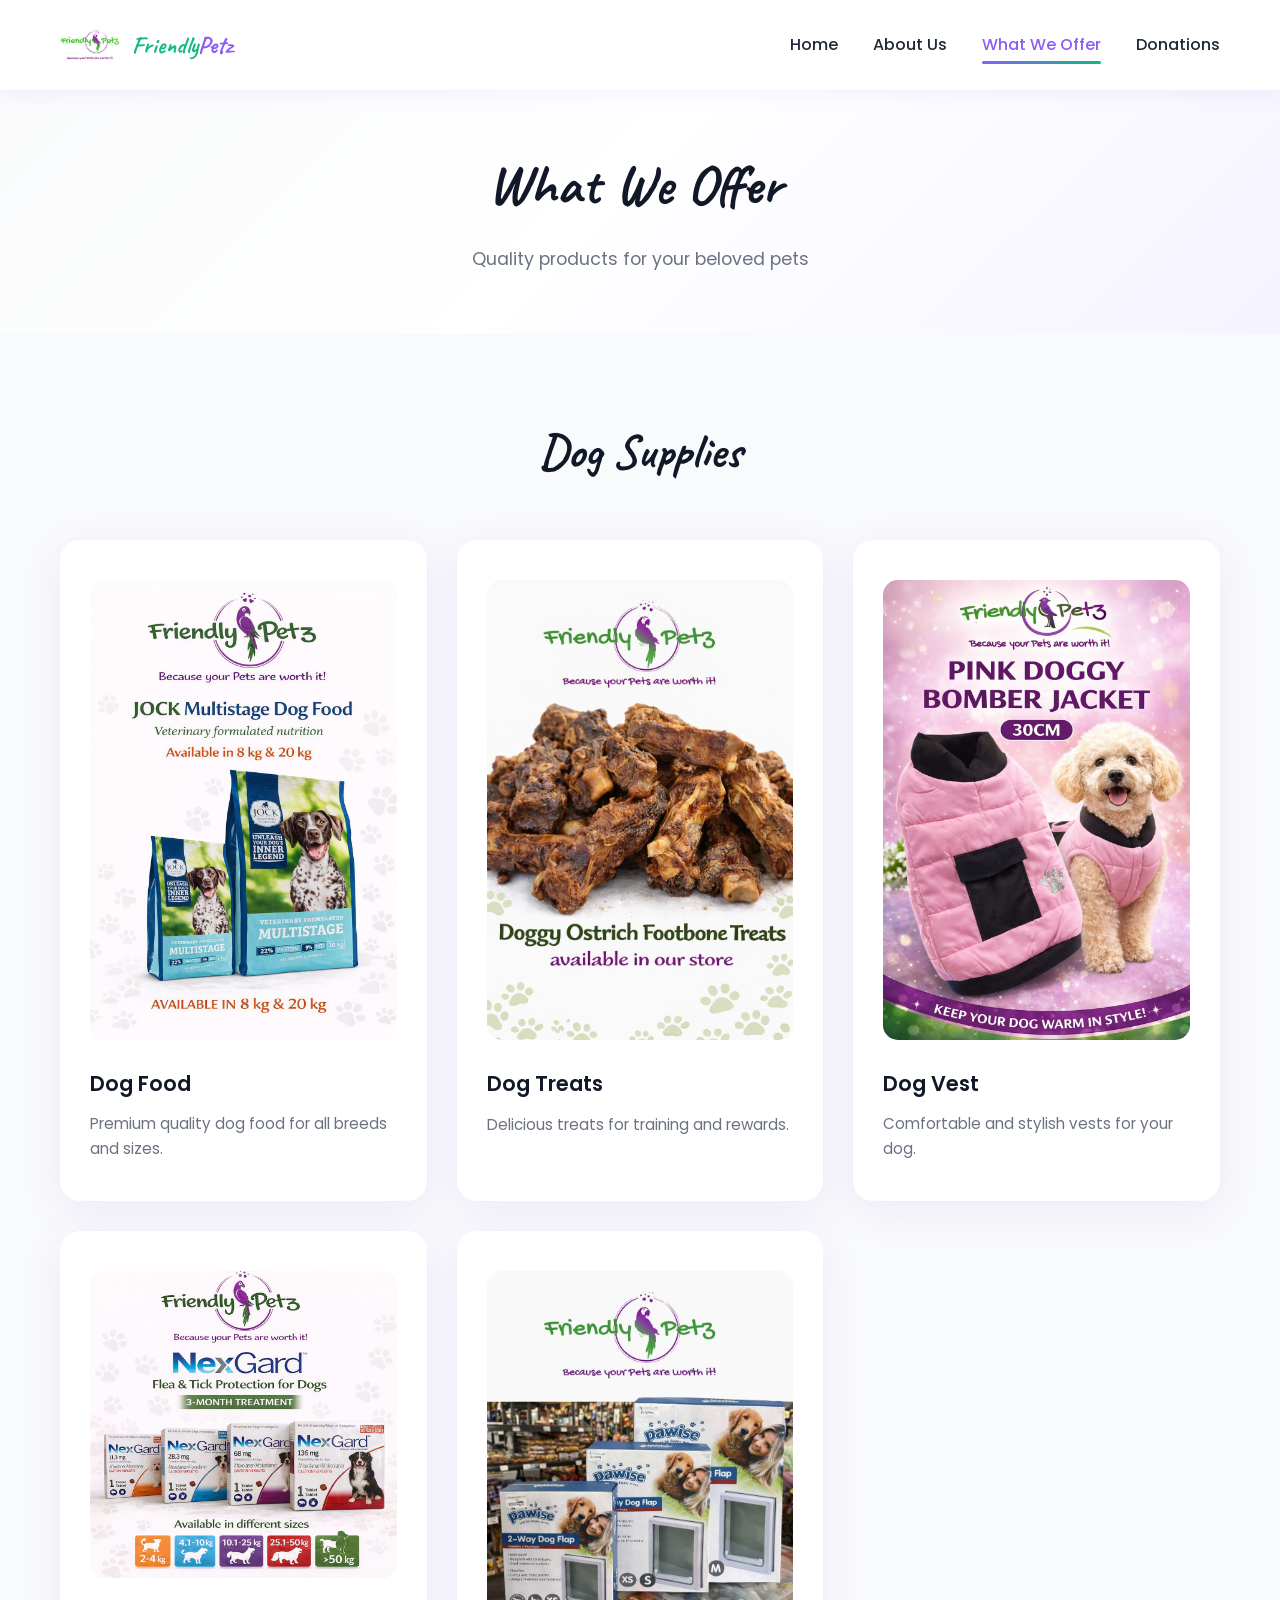
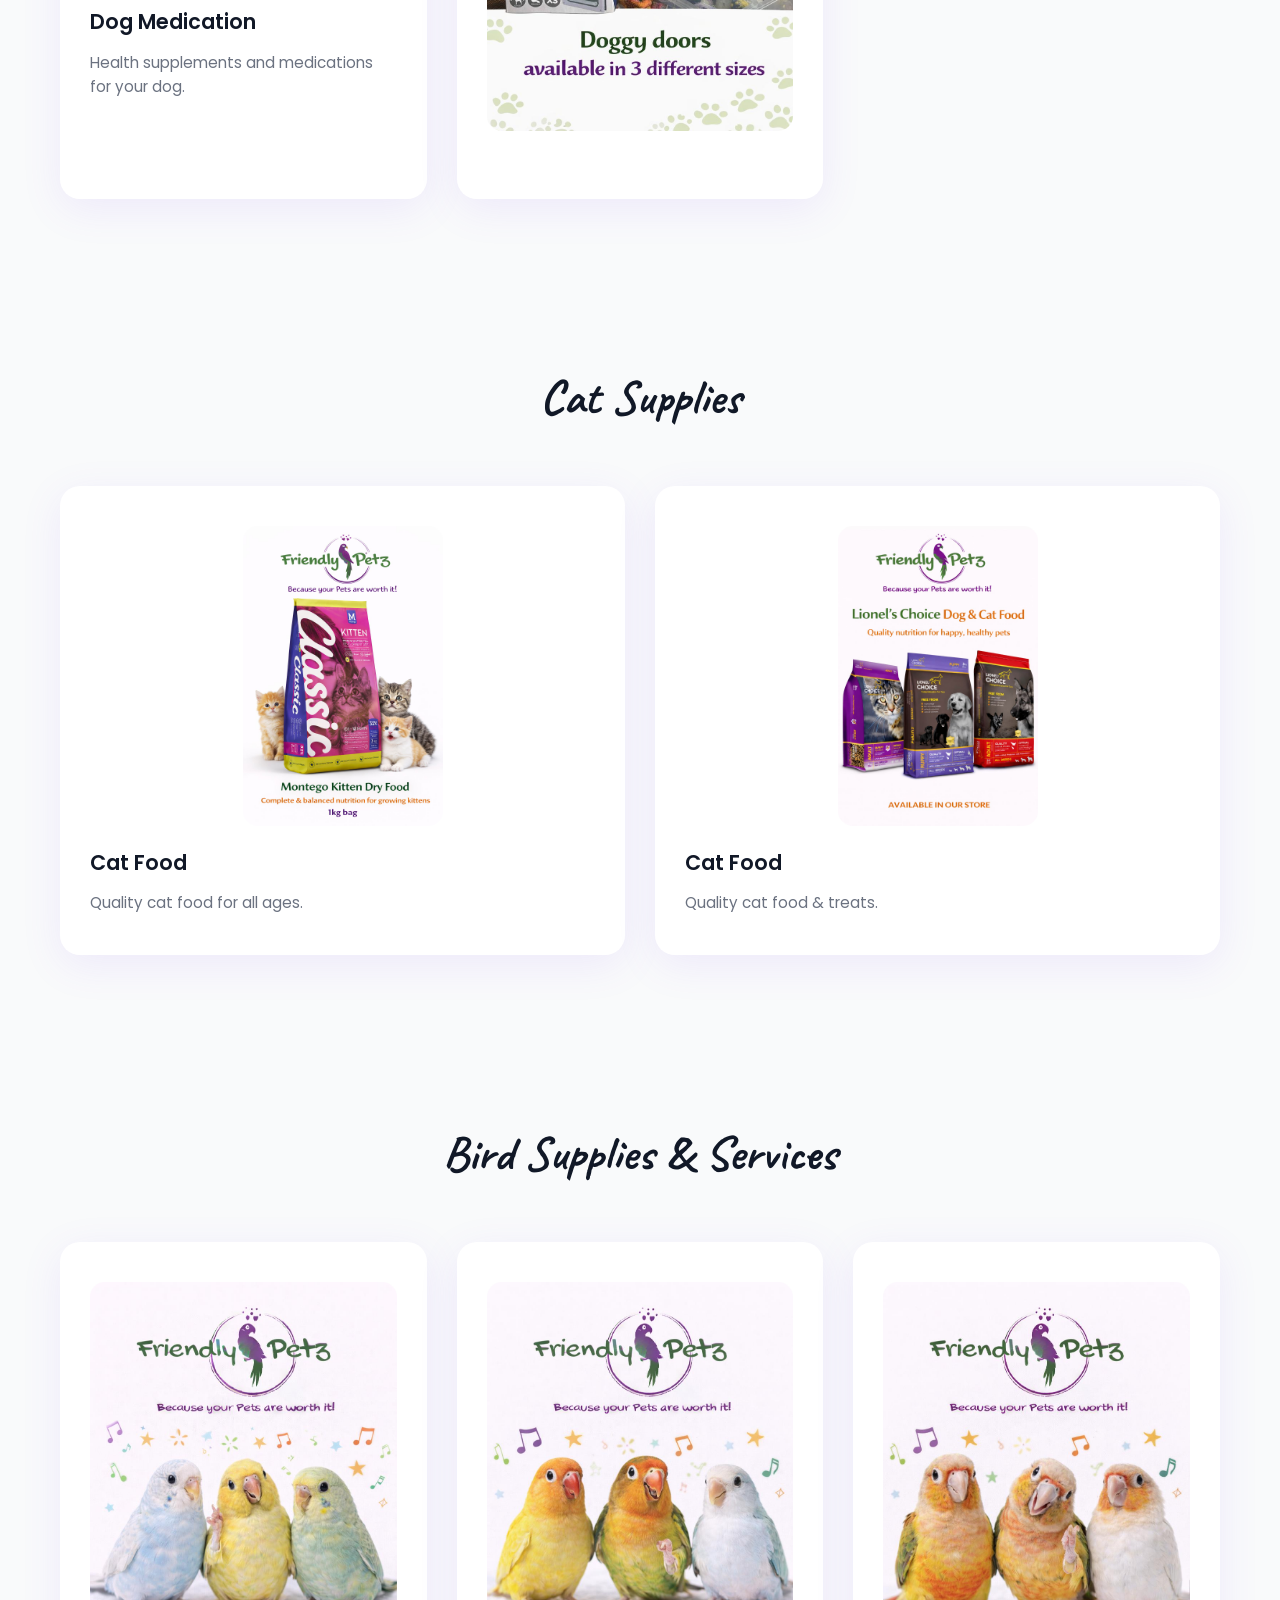
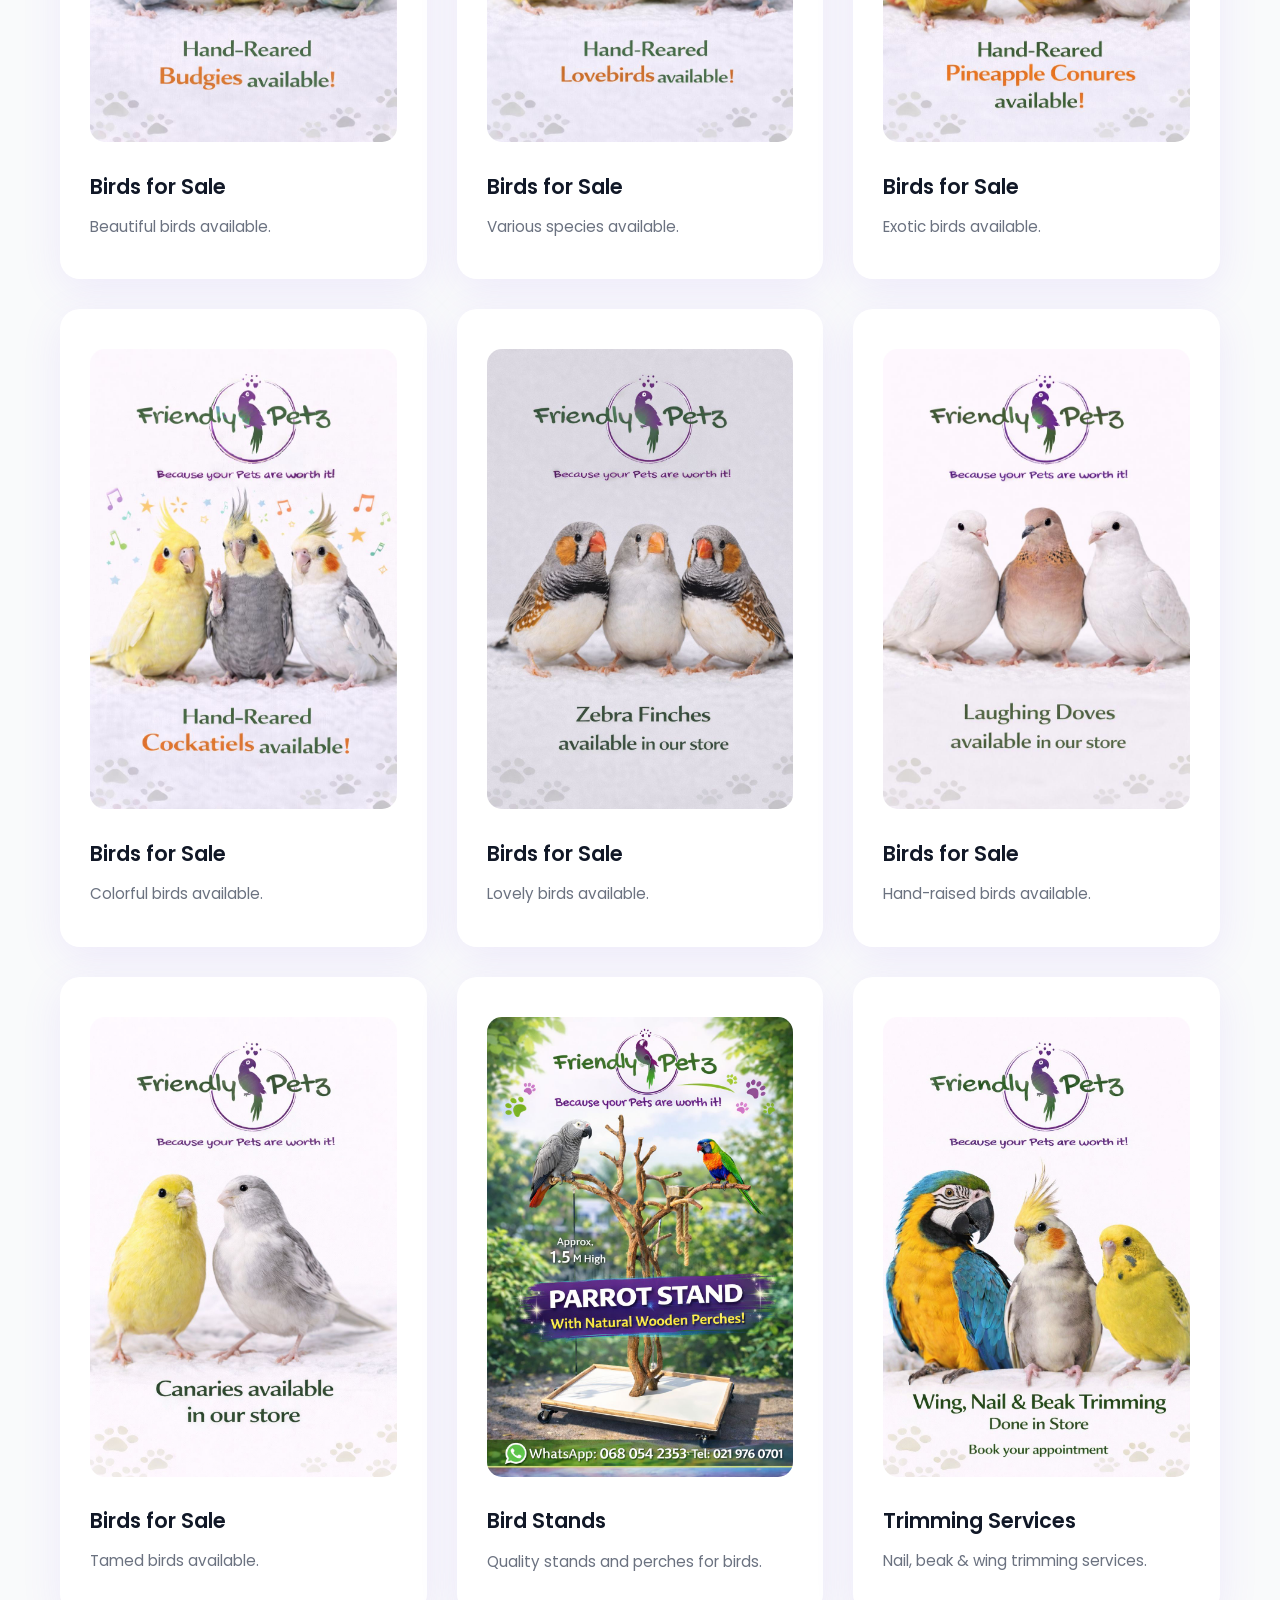
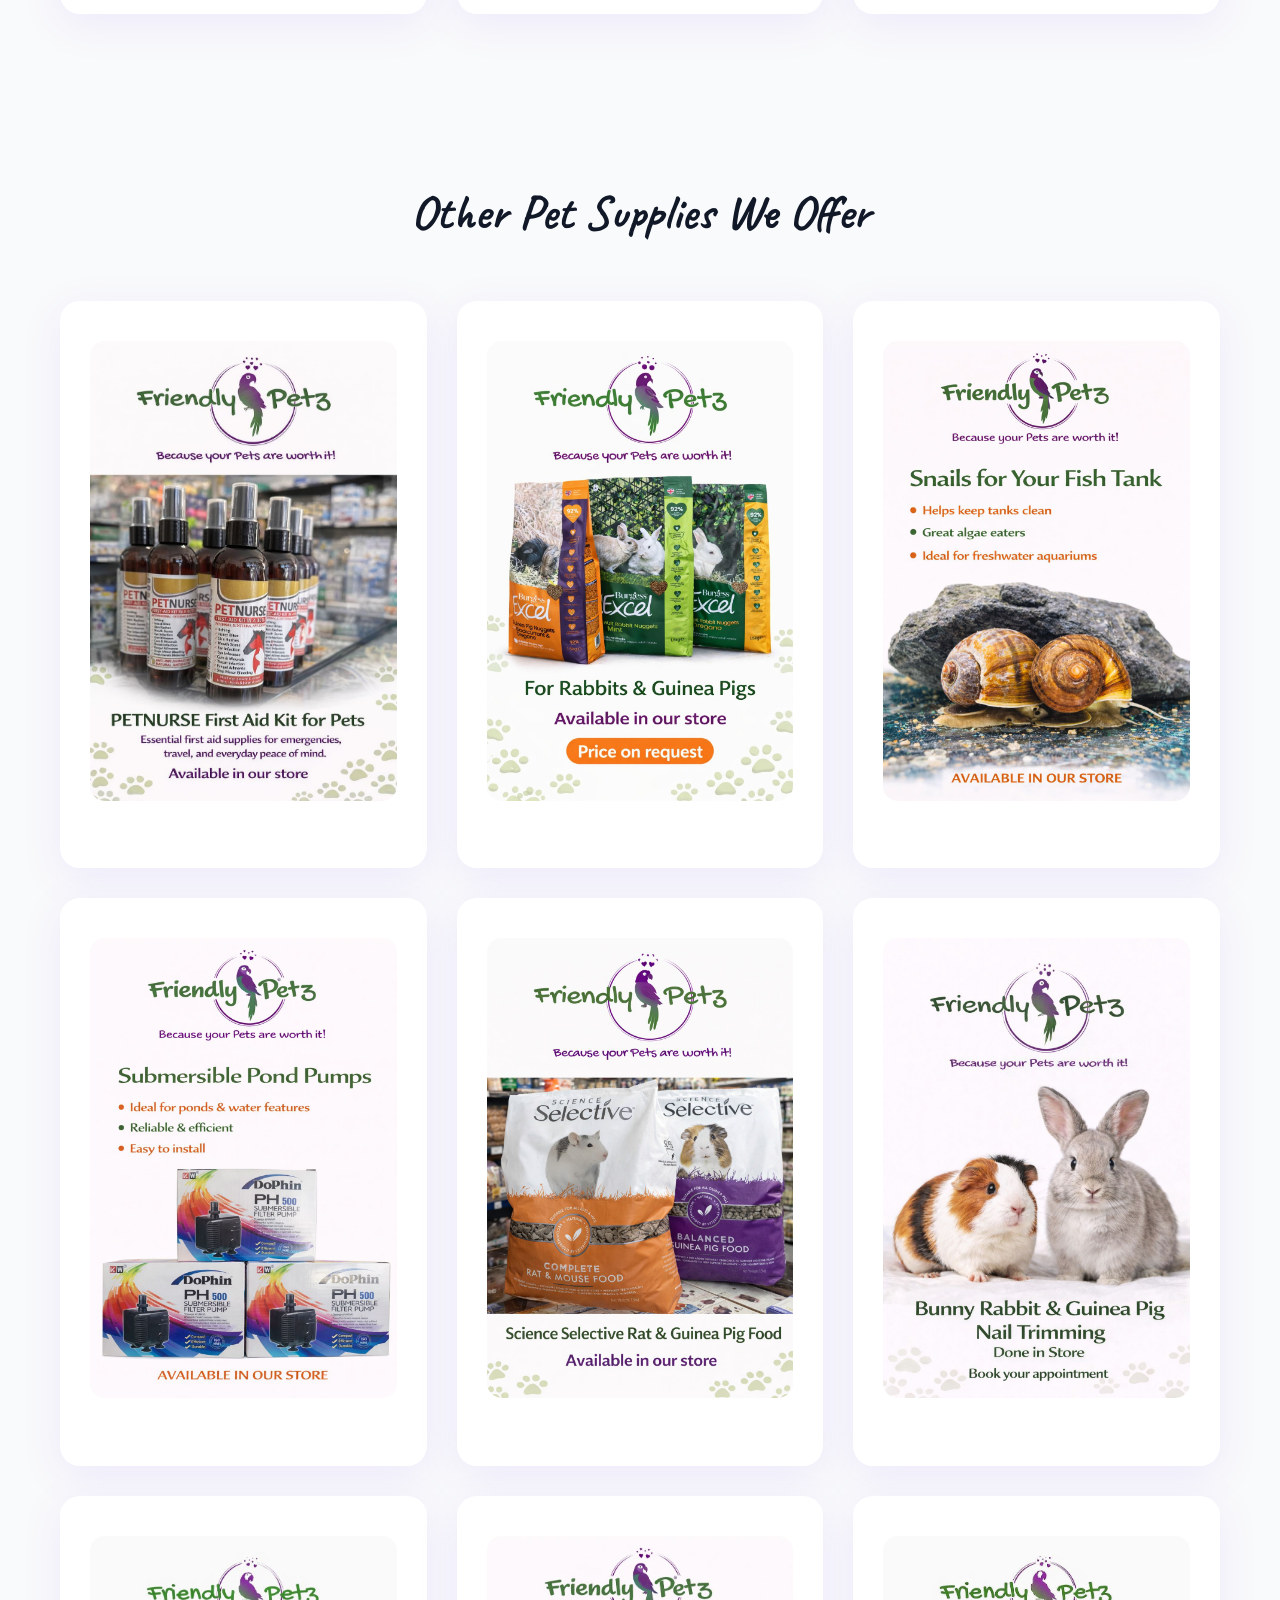
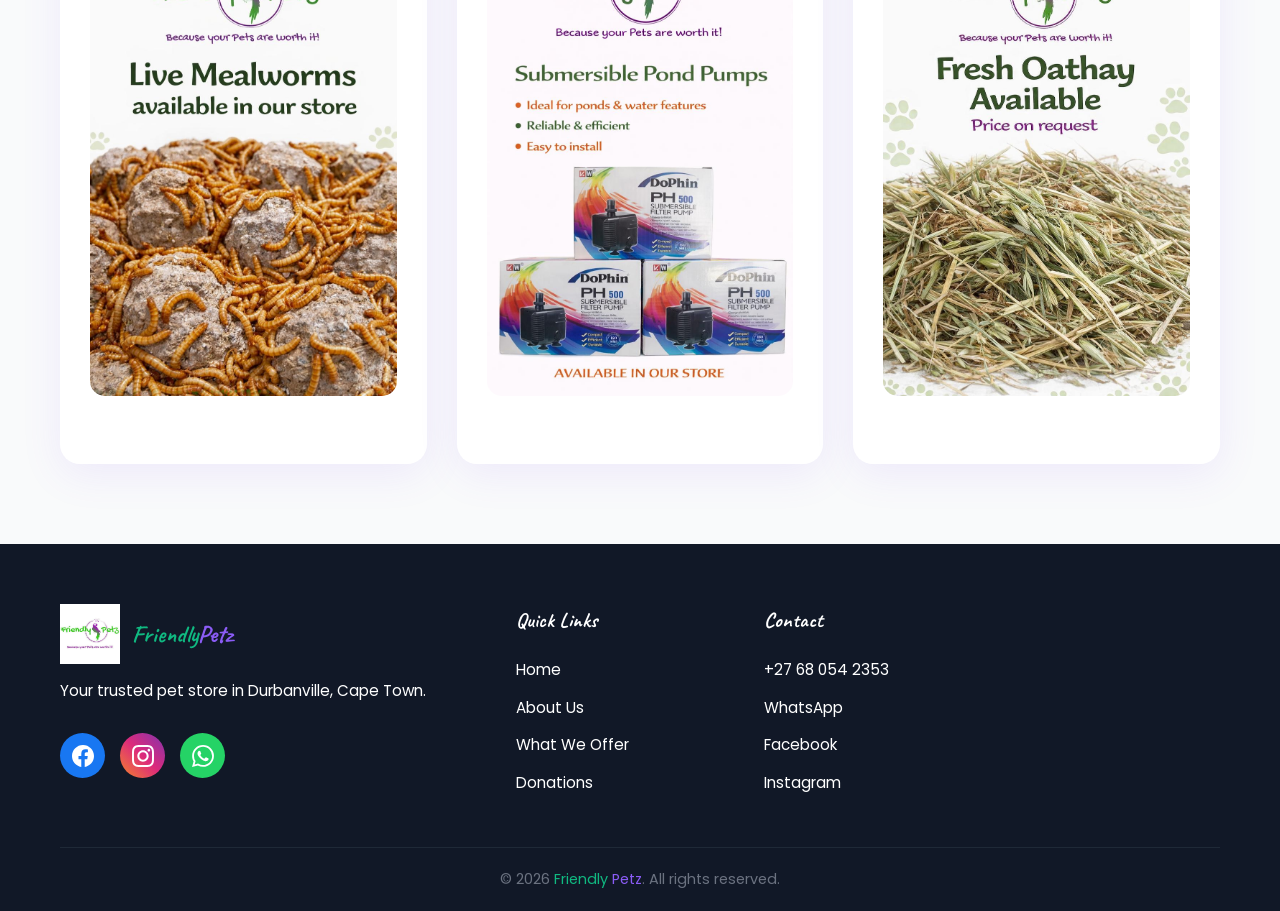
<file: offers.html>
<!DOCTYPE html>
<html lang="en">
<head>
    <meta charset="UTF-8">
    <meta name="viewport" content="width=device-width, initial-scale=1.0">
    <title>What We Offer - Friendly Petz</title>
    <link rel="stylesheet" href="css/style.css">
    <link rel="preconnect" href="https://fonts.googleapis.com">
    <link rel="preconnect" href="https://fonts.gstatic.com" crossorigin>
    <link href="https://fonts.googleapis.com/css2?family=Caveat:wght@600;700;800&display=swap" rel="stylesheet">
</head>
<body>
    <nav class="navbar">
        <div class="nav-container">
            <a href="index.html" class="logo">
                <img src="logo.jpg" alt="Friendly Petz Logo" width="60">
                <span class="logo-text"><span class="brand-friendly">Friendly</span><span class="brand-petz">Petz</span></span>
            </a>
            <ul class="nav-menu">
                <li><a href="index.html" class="nav-link">Home</a></li>
                <li><a href="about.html" class="nav-link">About Us</a></li>
                <li><a href="offers.html" class="nav-link active">What We Offer</a></li>
                <li><a href="donations.html" class="nav-link">Donations</a></li>
            </ul>
            <div class="hamburger">
                <span class="bar"></span>
                <span class="bar"></span>
                <span class="bar"></span>
            </div>
        </div>
    </nav>

    <section class="page-header">
        <div class="container">
            <h1 class="animate-fade-in">What We <span>Offer</span></h1>
            <p class="animate-fade-in" style="animation-delay: 0.1s;">Quality products for your beloved pets</p>
        </div>
    </section>

    <!-- Dog Supplies -->
    <section class="services">
        <div class="container">
            <div class="section-title animate-fade-in">
                <h2>Dog <span>Supplies</span></h2>
            </div>
            <div class="services-grid" style="grid-template-columns: repeat(auto-fit, minmax(280px, 1fr));">
                <div class="service-card animate-fade-in" style="animation-delay: 0.1s;">
                    <img src="images/dog-food.jpg" alt="Dog Food" style="width: 100%; border-radius: 15px; margin-bottom: 20px;">
                    <h3>Dog Food</h3>
                    <p>Premium quality dog food for all breeds and sizes.</p>
                </div>
                <div class="service-card animate-fade-in" style="animation-delay: 0.2s;">
                    <img src="images/dog-treats.jpg" alt="Dog Treats" style="width: 100%; border-radius: 15px; margin-bottom: 20px;">
                    <h3>Dog Treats</h3>
                    <p>Delicious treats for training and rewards.</p>
                </div>
                <div class="service-card animate-fade-in" style="animation-delay: 0.3s;">
                    <img src="images/dog-vest.jpg" alt="Dog Vest" style="width: 100%; border-radius: 15px; margin-bottom: 20px;">
                    <h3>Dog Vest</h3>
                    <p>Comfortable and stylish vests for your dog.</p>
                </div>
                <div class="service-card animate-fade-in" style="animation-delay: 0.4s;">
                    <img src="images/dog-medication.jpg" alt="Dog Medication" style="width: 100%; border-radius: 15px; margin-bottom: 20px;">
                    <h3>Dog Medication</h3>
                    <p>Health supplements and medications for your dog.</p>
                </div>
                <div class="service-card animate-fade-in" style="animation-delay: 0.5s;">
                    <img src="images/dog-supply.jpg" alt="Dog Supply" style="width: 100%; border-radius: 15px; margin-bottom: 20px;">
                </div>
            </div>
        </div>
    </section>

    <!-- Cat Supplies -->
    <section class="services" style="background: var(--off-white);">
        <div class="container">
            <div class="section-title animate-fade-in">
                <h2>Cat <span>Supplies</span></h2>
            </div>
            <div class="services-grid" style="grid-template-columns: repeat(auto-fit, minmax(280px, 1fr));">
                <div class="service-card animate-fade-in" style="animation-delay: 0.1s;">
                    <img src="images/cat-food.jpg" alt="Cat Food" style="width: 50%; max-width: 200px; border-radius: 15px; margin-bottom: 20px; display: block; margin-left: auto; margin-right: auto;">
                    <h3>Cat Food</h3>
                    <p>Quality cat food for all ages.</p>
                </div>
                <div class="service-card animate-fade-in" style="animation-delay: 0.2s;">
                    <img src="images/cat-treats.jpg" alt="Cat Treats" style="width: 50%; max-width: 200px; border-radius: 15px; margin-bottom: 20px; display: block; margin-left: auto; margin-right: auto;">
                    <h3>Cat Food</h3>
                    <p>Quality cat food & treats.</p>
                </div>
            </div>
        </div>
    </section>

    <!-- Bird Supplies -->
    <section class="services" style="background: var(--off-white);">
        <div class="container">
            <div class="section-title animate-fade-in">
                <h2>Bird <span>Supplies & Services</span></h2>
            </div>
            <div class="services-grid" style="grid-template-columns: repeat(auto-fit, minmax(280px, 1fr));">
                <div class="service-card animate-fade-in" style="animation-delay: 0.1s;">
                    <img src="images/bird-sale1.jpg" alt="Bird for Sale 1" style="width: 100%; border-radius: 15px; margin-bottom: 20px;">
                    <h3>Birds for Sale</h3>
                    <p>Beautiful birds available.</p>
                </div>
                <div class="service-card animate-fade-in" style="animation-delay: 0.15s;">
                    <img src="images/bird-sale2.jpg" alt="Bird for Sale 2" style="width: 100%; border-radius: 15px; margin-bottom: 20px;">
                    <h3>Birds for Sale</h3>
                    <p>Various species available.</p>
                </div>
                <div class="service-card animate-fade-in" style="animation-delay: 0.2s;">
                    <img src="images/bird-sale3.jpg" alt="Bird for Sale 3" style="width: 100%; border-radius: 15px; margin-bottom: 20px;">
                    <h3>Birds for Sale</h3>
                    <p>Exotic birds available.</p>
                </div>
                <div class="service-card animate-fade-in" style="animation-delay: 0.25s;">
                    <img src="images/bird-sale4.jpg" alt="Bird for Sale 4" style="width: 100%; border-radius: 15px; margin-bottom: 20px;">
                    <h3>Birds for Sale</h3>
                    <p>Colorful birds available.</p>
                </div>
                <div class="service-card animate-fade-in" style="animation-delay: 0.3s;">
                    <img src="images/bird-sale5.jpg" alt="Bird for Sale 5" style="width: 100%; border-radius: 15px; margin-bottom: 20px;">
                    <h3>Birds for Sale</h3>
                    <p>Lovely birds available.</p>
                </div>
                <div class="service-card animate-fade-in" style="animation-delay: 0.35s;">
                    <img src="images/bird-sale6.jpg" alt="Bird for Sale 6" style="width: 100%; border-radius: 15px; margin-bottom: 20px;">
                    <h3>Birds for Sale</h3>
                    <p>Hand-raised birds available.</p>
                </div>
                <div class="service-card animate-fade-in" style="animation-delay: 0.4s;">
                    <img src="images/bird-sale7.jpg" alt="Bird for Sale 7" style="width: 100%; border-radius: 15px; margin-bottom: 20px;">
                    <h3>Birds for Sale</h3>
                    <p>Tamed birds available.</p>
                </div>
                <div class="service-card animate-fade-in" style="animation-delay: 0.5s;">
                    <img src="images/bird-stand.jpg" alt="Bird Stands" style="width: 100%; border-radius: 15px; margin-bottom: 20px;">
                    <h3>Bird Stands</h3>
                    <p>Quality stands and perches for birds.</p>
                </div>
                <div class="service-card animate-fade-in" style="animation-delay: 0.55s;">
                    <img src="images/bird-trim.jpg" alt="Bird Trimming" style="width: 100%; border-radius: 15px; margin-bottom: 20px;">
                    <h3>Trimming Services</h3>
                    <p>Nail, beak & wing trimming services.</p>
                </div>
            </div>
        </div>
    </section>

    <!-- Other Pet Supplies -->
    <section class="services">
        <div class="container">
            <div class="section-title animate-fade-in">
                <h2>Other Pet <span>Supplies We Offer</span></h2>
            </div>
            <div class="services-grid" style="grid-template-columns: repeat(auto-fit, minmax(280px, 1fr));">
                <div class="service-card animate-fade-in" style="animation-delay: 0.1s;">
                    <img src="images/hamster-food.jpg" alt="Hamster Food" style="width: 100%; border-radius: 15px; margin-bottom: 20px;">
                </div>
                <div class="service-card animate-fade-in" style="animation-delay: 0.2s;">
                    <img src="images/hamster-toys.jpg" alt="Hamster Toys" style="width: 100%; border-radius: 15px; margin-bottom: 20px;">
                </div>
                <div class="service-card animate-fade-in" style="animation-delay: 0.3s;">
                    <img src="images/guinea-pig-food.jpg" alt="Guinea Pig Food" style="width: 100%; border-radius: 15px; margin-bottom: 20px;">
                </div>
                <div class="service-card animate-fade-in" style="animation-delay: 0.4s;">
                    <img src="images/rabbit-food.jpg" alt="Rabbit Food" style="width: 100%; border-radius: 15px; margin-bottom: 20px;">
                </div>
                <div class="service-card animate-fade-in" style="animation-delay: 0.5s;">
                    <img src="images/fish-food.jpg" alt="Fish Food" style="width: 100%; border-radius: 15px; margin-bottom: 20px;">
                </div>
                <div class="service-card animate-fade-in" style="animation-delay: 0.6s;">
                    <img src="images/fish-tank.jpg" alt="Fish Tank" style="width: 100%; border-radius: 15px; margin-bottom: 20px;">
                </div>
                <div class="service-card animate-fade-in" style="animation-delay: 0.7s;">
                    <img src="images/other1.jpg" alt="Other Pet Supply 1" style="width: 100%; border-radius: 15px; margin-bottom: 20px;">
                </div>
                <div class="service-card animate-fade-in" style="animation-delay: 0.8s;">
                    <img src="images/other2.jpg" alt="Other Pet Supply 2" style="width: 100%; border-radius: 15px; margin-bottom: 20px;">
                </div>
                <div class="service-card animate-fade-in" style="animation-delay: 0.9s;">
                    <img src="images/other3.jpg" alt="Other Pet Supply 3" style="width: 100%; border-radius: 15px; margin-bottom: 20px;">
                </div>
            </div>
        </div>
    </section>

    <footer class="footer">
        <div class="container">
            <div class="footer-content">
                <div class="footer-brand">
                    <a href="index.html" class="logo">
                        <img src="logo.jpg" alt="Friendly Petz Logo" width="50">
                        <span class="logo-text"><span class="brand-friendly">Friendly</span><span class="brand-petz">Petz</span></span>
                    </a>
                    <p>Your trusted pet store in Durbanville, Cape Town.</p>
                    <div class="social-icons">
                        <a href="https://www.facebook.com/FriendlyPetzDurbanville/" target="_blank" class="social-icon facebook" title="Facebook">
                            <svg xmlns="http://www.w3.org/2000/svg" viewBox="0 0 24 24" fill="currentColor" width="20" height="20"><path d="M24 12.073c0-6.627-5.373-12-12-12s-12 5.373-12 12c0 5.99 4.388 10.954 10.125 11.854v-8.385H7.078v-3.47h3.047V9.43c0-3.007 1.792-4.669 4.533-4.669 1.312 0 2.686.235 2.686.235v2.953H15.83c-1.491 0-1.956.925-1.956 1.874v2.25h3.328l-.532 3.47h-2.796v8.385C19.612 23.027 24 18.062 24 12.073z"/></svg>
                        </a>
                        <a href="https://www.instagram.com/friendly_petz/" target="_blank" class="social-icon instagram" title="Instagram">
                            <svg xmlns="http://www.w3.org/2000/svg" viewBox="0 0 24 24" fill="currentColor" width="20" height="20"><path d="M12 2.163c3.204 0 3.584.012 4.85.07 3.252.148 4.771 1.691 4.919 4.919.058 1.265.069 1.645.069 4.849 0 3.205-.012 3.584-.069 4.849-.149 3.225-1.664 4.771-4.919 4.919-1.266.058-1.644.07-4.85.07-3.204 0-3.584-.012-4.849-.07-3.26-.149-4.771-1.699-4.919-4.92-.058-1.265-.07-1.644-.07-4.849 0-3.204.013-3.583.07-4.849.149-3.227 1.664-4.771 4.919-4.919 1.266-.057 1.645-.069 4.849-.069zm0-2.163c-3.259 0-3.667.014-4.947.072-4.358.2-6.78 2.618-6.98 6.98-.059 1.281-.073 1.689-.073 4.948 0 3.259.014 3.668.072 4.948.2 4.358 2.618 6.78 6.98 6.98 1.281.058 1.689.072 4.948.072 3.259 0 3.668-.014 4.948-.072 4.354-.2 6.782-2.618 6.979-6.98.059-1.28.073-1.689.073-4.948 0-3.259-.014-3.667-.072-4.947-.196-4.354-2.617-6.78-6.979-6.98-1.281-.059-1.69-.073-4.949-.073zm0 5.838c-3.403 0-6.162 2.759-6.162 6.162s2.759 6.163 6.162 6.163 6.162-2.759 6.162-6.163c0-3.403-2.759-6.162-6.162-6.162zm0 10.162c-2.209 0-4-1.79-4-4 0-2.209 1.791-4 4-4s4 1.791 4 4c0 2.21-1.791 4-4 4zm6.406-11.845c-.796 0-1.441.645-1.441 1.44s.645 1.44 1.441 1.44c.795 0 1.439-.645 1.439-1.44s-.644-1.44-1.439-1.44z"/></svg>
                        </a>
                        <a href="https://wa.me/27680542353" target="_blank" class="social-icon whatsapp" title="WhatsApp">
                            <svg xmlns="http://www.w3.org/2000/svg" viewBox="0 0 24 24" fill="currentColor" width="20" height="20"><path d="M17.472 14.382c-.297-.149-1.758-.867-2.03-.967-.273-.099-.471-.148-.67.15-.197.297-.767.966-.94 1.164-.173.199-.347.223-.644.075-.297-.15-1.255-.463-2.39-1.475-.883-.788-1.48-1.761-1.653-2.059-.173-.297-.018-.458.13-.606.134-.133.298-.347.446-.52.149-.174.198-.298.298-.497.099-.198.05-.371-.025-.52-.075-.149-.669-1.612-.916-2.207-.242-.579-.487-.5-.669-.51-.173-.008-.371-.01-.57-.01-.198 0-.52.074-.792.372-.272.297-1.04 1.016-1.04 2.479 0 1.462 1.065 2.875 1.213 3.074.149.198 2.096 3.2 5.077 4.487.709.306 1.262.489 1.694.625.712.227 1.36.195 1.871.118.571-.085 1.758-.719 2.006-1.413.248-.694.248-1.289.173-1.413-.074-.124-.272-.198-.57-.347m-5.421 7.403h-.004a9.87 9.87 0 01-5.031-1.378l-.361-.214-3.741.982.998-3.648-.235-.374a9.86 9.86 0 01-1.51-5.26c.001-5.45 4.436-9.884 9.888-9.884 2.64 0 5.122 1.03 6.988 2.898a9.825 9.825 0 012.893 6.994c-.003 5.45-4.437 9.884-9.885 9.884m8.413-18.297A11.815 11.815 0 0012.05 0C5.495 0 .16 5.335.157 11.892c0 2.096.547 4.142 1.588 5.945L.057 24l6.305-1.654a11.882 11.882 0 005.683 1.448h.005c6.554 0 11.89-5.335 11.893-11.893a11.821 11.821 0 00-3.48-8.413z"/></svg>
                        </a>
                    </div>
                </div>
                <div class="footer-links">
                    <h4>Quick Links</h4>
                    <ul>
                        <li><a href="index.html">Home</a></li>
                        <li><a href="about.html">About Us</a></li>
                        <li><a href="offers.html">What We Offer</a></li>
                        <li><a href="donations.html">Donations</a></li>
                    </ul>
                </div>
                <div class="footer-links">
                    <h4>Contact</h4>
                    <ul>
                        <li><a href="tel:+27680542353">+27 68 054 2353</a></li>
                        <li><a href="https://wa.me/27680542353">WhatsApp</a></li>
                        <li><a href="https://www.facebook.com/FriendlyPetzDurbanville/">Facebook</a></li>
                        <li><a href="https://www.instagram.com/friendly_petz/">Instagram</a></li>
                    </ul>
                </div>
            </div>
            <div class="footer-bottom">
                <p>&copy; 2026 <span class="brand-friendly">Friendly</span> <span class="brand-petz">Petz</span>. All rights reserved.</p>
            </div>
        </div>
    </footer>

    <script>
        const hamburger = document.querySelector('.hamburger');
        const navMenu = document.querySelector('.nav-menu');

        hamburger.addEventListener('click', () => {
            hamburger.classList.toggle('active');
            navMenu.classList.toggle('active');
        });

        document.querySelectorAll('.nav-link').forEach(n => n.addEventListener('click', () => {
            hamburger.classList.remove('active');
            navMenu.classList.remove('active');
        }));

        window.addEventListener('scroll', () => {
            const navbar = document.querySelector('.navbar');
            if (window.scrollY > 50) {
                navbar.classList.add('scrolled');
            } else {
                navbar.classList.remove('scrolled');
            }
        });
    </script>
</body>
</html>
</file>
<file: css/style.css>
@import url('https://fonts.googleapis.com/css2?family=Poppins:wght@300;400;500;600;700&display=swap');

:root {
    --primary-purple: #8B5CF6;
    --dark-purple: #7C3AED;
    --light-purple: #A78BFA;
    --primary-green: #10B981;
    --dark-green: #059669;
    --light-green: #34D399;
    --white: #FFFFFF;
    --off-white: #F9FAFB;
    --gray-100: #F3F4F6;
    --gray-200: #E5E7EB;
    --gray-500: #6B7280;
    --gray-800: #1F2937;
    --gray-900: #111827;
}

* {
    margin: 0;
    padding: 0;
    box-sizing: border-box;
}

html {
    scroll-behavior: smooth;
}

body {
    font-family: 'Poppins', sans-serif;
    background-color: var(--off-white);
    color: var(--gray-800);
    line-height: 1.6;
    overflow-x: hidden;
}

a {
    text-decoration: none;
    color: inherit;
}

ul {
    list-style: none;
}

img {
    max-width: 100%;
    height: auto;
}

.container {
    max-width: 1200px;
    margin: 0 auto;
    padding: 0 20px;
}

.navbar {
    background: var(--white);
    box-shadow: 0 2px 20px rgba(139, 92, 246, 0.1);
    position: fixed;
    top: 0;
    left: 0;
    right: 0;
    z-index: 1000;
    padding: 15px 0;
    transition: all 0.3s ease;
}

.navbar.scrolled {
    padding: 10px 0;
    box-shadow: 0 4px 30px rgba(139, 92, 246, 0.15);
}

.nav-container {
    max-width: 1200px;
    margin: 0 auto;
    padding: 0 20px;
    display: flex;
    justify-content: space-between;
    align-items: center;
}

.logo {
    display: flex;
    align-items: center;
    gap: 12px;
}

.logo img {
    width: 60px;
    height: 60px;
    object-fit: contain;
    transition: transform 0.3s ease;
}

.logo:hover img {
    transform: scale(1.05);
}

.logo-text {
    font-size: 1.5rem;
    font-weight: 900;
    color: var(--primary-purple);
    font-family: 'Caveat', cursive;
    padding-right: 5px;
    overflow: visible;
}

.logo-text span {
    /* Let brand classes handle colors */
}

.brand-friendly {
    color: #10B981;
}

.brand-petz {
    color: #8B5CF6;
}

.nav-menu {
    display: flex;
    gap: 35px;
}

.nav-link {
    font-weight: 500;
    color: var(--gray-800);
    position: relative;
    padding: 8px 0;
    transition: color 0.3s ease;
}

.nav-link::after {
    content: '';
    position: absolute;
    bottom: 0;
    left: 0;
    width: 0;
    height: 3px;
    background: linear-gradient(90deg, var(--primary-purple), var(--primary-green));
    transition: width 0.3s ease;
    border-radius: 2px;
}

.nav-link:hover {
    color: var(--primary-purple);
}

.nav-link:hover::after {
    width: 100%;
}

.nav-link.active {
    color: var(--primary-purple);
}

.nav-link.active::after {
    width: 100%;
}

.hamburger {
    display: none;
    cursor: pointer;
    background: transparent;
    padding: 12px;
    border-radius: 0;
    box-shadow: none;
}

.bar {
    width: 32px;
    height: 4px;
    background: var(--primary-purple);
    margin: 7px 0;
    transition: all 0.3s ease;
    border-radius: 3px;
    display: block;
}

.hero {
    min-height: 100vh;
    display: flex;
    align-items: center;
    padding-top: 80px;
    background: linear-gradient(135deg, var(--off-white) 0%, var(--white) 50%, #F5F3FF 100%);
    position: relative;
    overflow: hidden;
}

.hero::before {
    content: '';
    position: absolute;
    top: -50%;
    right: -20%;
    width: 600px;
    height: 600px;
    background: radial-gradient(circle, rgba(139, 92, 246, 0.1) 0%, transparent 70%);
    border-radius: 50%;
    animation: pulse 4s ease-in-out infinite;
}

.hero::after {
    content: '';
    position: absolute;
    bottom: -30%;
    left: -10%;
    width: 400px;
    height: 400px;
    background: radial-gradient(circle, rgba(16, 185, 129, 0.1) 0%, transparent 70%);
    border-radius: 50%;
    animation: pulse 4s ease-in-out infinite 2s;
}

@keyframes pulse {
    0%, 100% { transform: scale(1); opacity: 1; }
    50% { transform: scale(1.1); opacity: 0.7; }
}

.hero-content {
    position: relative;
    z-index: 1;
    display: grid;
    grid-template-columns: 1fr 1fr;
    gap: 60px;
    align-items: center;
}

.hero-text h1 {
    font-size: 4rem;
    font-weight: 900;
    line-height: 1.2;
    margin-bottom: 20px;
    padding-right: 10px;
    color: var(--gray-900);
    font-family: 'Caveat', cursive;
}

.hero-text h1 span {
    /* removed gradient to allow brand color */
}

.hero-text p {
    font-size: 1.1rem;
    color: var(--gray-500);
    margin-bottom: 30px;
    max-width: 500px;
}

.hero-buttons {
    display: flex;
    gap: 15px;
    margin-bottom: 40px;
}

.btn {
    padding: 14px 32px;
    border-radius: 50px;
    font-weight: 600;
    font-size: 1rem;
    cursor: pointer;
    transition: all 0.3s ease;
    border: none;
    display: inline-flex;
    align-items: center;
    gap: 8px;
}

.btn-primary {
    background: linear-gradient(135deg, var(--primary-purple), var(--dark-purple));
    color: var(--white);
    box-shadow: 0 4px 20px rgba(139, 92, 246, 0.3);
}

.btn-primary:hover {
    transform: translateY(-3px);
    box-shadow: 0 8px 30px rgba(139, 92, 246, 0.4);
}

.btn-secondary {
    background: var(--white);
    color: var(--primary-purple);
    border: 2px solid var(--primary-purple);
}

.btn-secondary:hover {
    background: var(--primary-purple);
    color: var(--white);
    transform: translateY(-3px);
}

.btn-green {
    background: linear-gradient(135deg, var(--primary-green), var(--dark-green));
    color: var(--white);
    box-shadow: 0 4px 20px rgba(16, 185, 129, 0.3);
}

.btn-green:hover {
    transform: translateY(-3px);
    box-shadow: 0 8px 30px rgba(16, 185, 129, 0.4);
}

.contact-info {
    display: flex;
    flex-direction: column;
    gap: 15px;
}

.contact-item {
    display: flex;
    align-items: center;
    gap: 12px;
    font-size: 0.95rem;
    color: var(--gray-500);
}

.contact-item svg {
    width: 20px;
    height: 20px;
    color: var(--primary-purple);
}

.hero-image {
    position: relative;
    display: flex;
    justify-content: center;
    align-items: center;
}

.hero-image img {
    width: 100%;
    max-width: 500px;
    border-radius: 30px;
    box-shadow: 0 30px 60px rgba(139, 92, 246, 0.2);
    animation: float 6s ease-in-out infinite;
}

@keyframes float {
    0%, 100% { transform: translateY(0); }
    50% { transform: translateY(-20px); }
}

.social-icons {
    display: flex;
    gap: 15px;
    margin-top: 30px;
}

.social-icon {
    width: 45px;
    height: 45px;
    border-radius: 50%;
    display: flex;
    align-items: center;
    justify-content: center;
    transition: all 0.3s ease;
    cursor: pointer;
}

.social-icon.facebook {
    background: #1877F2;
    color: var(--white);
}

.social-icon.instagram {
    background: linear-gradient(45deg, #F58529, #DD2A7B, #8134AF);
    color: var(--white);
}

.social-icon.whatsapp {
    background: #25D366;
    color: var(--white);
}

.social-icon:hover {
    transform: translateY(-5px) scale(1.1);
    box-shadow: 0 10px 25px rgba(0, 0, 0, 0.2);
}

.social-icon svg {
    width: 22px;
    height: 22px;
}

.page-header {
    padding: 140px 0 60px;
    background: linear-gradient(135deg, var(--off-white) 0%, var(--white) 50%, #F5F3FF 100%);
    text-align: center;
}

.page-header h1 {
    font-size: 3.5rem;
    font-weight: 900;
    padding-right: 10px;
    color: var(--gray-900);
    margin-bottom: 15px;
    font-family: 'Caveat', cursive;
}

.page-header p {
    font-size: 1.1rem;
    color: var(--gray-500);
    max-width: 600px;
    margin: 0 auto;
}

.services {
    padding: 80px 0;
}

.section-title {
    text-align: center;
    margin-bottom: 50px;
}

.section-title h2 {
    font-size: 3rem;
    font-weight: 900;
    color: var(--gray-900);
    margin-bottom: 15px;
    font-family: 'Caveat', cursive;
}

.section-title h2 span {
    /* Let brand classes handle colors */
}

.section-title p {
    color: var(--gray-500);
    max-width: 600px;
    margin: 0 auto;
}

.services-grid {
    display: grid;
    grid-template-columns: repeat(auto-fit, minmax(280px, 1fr));
    gap: 30px;
}

.service-card {
    background: var(--white);
    padding: 40px 30px;
    border-radius: 20px;
    box-shadow: 0 10px 40px rgba(139, 92, 246, 0.1);
    transition: all 0.3s ease;
    position: relative;
    overflow: hidden;
}

.service-card::before {
    content: '';
    position: absolute;
    top: 0;
    left: 0;
    width: 100%;
    height: 4px;
    background: linear-gradient(90deg, var(--primary-purple), var(--primary-green));
    transform: scaleX(0);
    transform-origin: left;
    transition: transform 0.3s ease;
}

.service-card:hover {
    transform: translateY(-10px);
    box-shadow: 0 20px 50px rgba(139, 92, 246, 0.15);
}

.service-card:hover::before {
    transform: scaleX(1);
}

.service-icon {
    width: 70px;
    height: 70px;
    border-radius: 20px;
    display: flex;
    align-items: center;
    justify-content: center;
    margin-bottom: 20px;
    transition: all 0.3s ease;
}

.service-icon.purple {
    background: rgba(139, 92, 246, 0.1);
    color: var(--primary-purple);
}

.service-icon.green {
    background: rgba(16, 185, 129, 0.1);
    color: var(--primary-green);
}

.service-card:hover .service-icon {
    transform: scale(1.1) rotate(5deg);
}

.service-icon svg {
    width: 35px;
    height: 35px;
}

.service-card h3 {
    font-size: 1.3rem;
    font-weight: 600;
    color: var(--gray-900);
    margin-bottom: 12px;
}

.service-card p {
    color: var(--gray-500);
    font-size: 0.95rem;
}

.about-section {
    padding: 80px 0;
    background: var(--white);
}

.about-content {
    display: grid;
    grid-template-columns: 1fr 1fr;
    gap: 60px;
    align-items: center;
}

.about-image {
    position: relative;
}

.about-image img {
    width: 100%;
    border-radius: 20px;
    box-shadow: 0 20px 50px rgba(139, 92, 246, 0.15);
}

.about-image::before {
    content: '';
    position: absolute;
    top: -20px;
    left: -20px;
    width: 100%;
    height: 100%;
    border: 3px solid var(--primary-purple);
    border-radius: 20px;
    z-index: -1;
}

.about-text h2 {
    font-size: 3rem;
    font-weight: 900;
    color: var(--gray-900);
    margin-bottom: 20px;
    font-family: 'Caveat', cursive;
}

.about-text h2 span {
    color: var(--primary-purple);
}

.about-text p {
    color: var(--gray-500);
    margin-bottom: 20px;
    font-size: 1rem;
}

.about-features {
    display: grid;
    grid-template-columns: 1fr 1fr;
    gap: 20px;
    margin-top: 30px;
}

.feature {
    display: flex;
    align-items: center;
    gap: 12px;
}

.feature svg {
    width: 24px;
    height: 24px;
    color: var(--primary-green);
}

.feature span {
    font-weight: 500;
    color: var(--gray-800);
}

.pets-section {
    padding: 80px 0;
    background: var(--off-white);
}

.pets-grid {
    display: grid;
    grid-template-columns: repeat(auto-fit, minmax(250px, 1fr));
    gap: 30px;
}

.pet-card {
    background: var(--white);
    border-radius: 20px;
    overflow: hidden;
    box-shadow: 0 10px 40px rgba(139, 92, 246, 0.1);
    transition: all 0.3s ease;
}

.pet-card:hover {
    transform: translateY(-10px);
    box-shadow: 0 20px 50px rgba(139, 92, 246, 0.15);
}

.pet-image {
    width: 100%;
    height: 200px;
    background: linear-gradient(135deg, var(--primary-purple), var(--primary-green));
    display: flex;
    align-items: center;
    justify-content: center;
    position: relative;
    overflow: hidden;
}

.pet-image svg {
    width: 80px;
    height: 80px;
    color: var(--white);
    opacity: 0.8;
}

.pet-card:hover .pet-image {
    transform: scale(1.05);
}

.pet-info {
    padding: 25px;
}

.pet-info h3 {
    font-size: 1.2rem;
    font-weight: 600;
    color: var(--gray-900);
    margin-bottom: 10px;
}

.pet-info p {
    color: var(--gray-500);
    font-size: 0.9rem;
}

.contact-section {
    padding: 80px 0;
    background: var(--white);
}

.contact-grid {
    display: grid;
    grid-template-columns: 1fr 1fr;
    gap: 60px;
}

.contact-form {
    background: var(--off-white);
    padding: 40px;
    border-radius: 20px;
}

.contact-form h3 {
    font-size: 1.5rem;
    font-weight: 600;
    color: var(--gray-900);
    margin-bottom: 25px;
}

.form-group {
    margin-bottom: 20px;
}

.form-group label {
    display: block;
    font-weight: 500;
    color: var(--gray-800);
    margin-bottom: 8px;
}

.form-group input,
.form-group textarea {
    width: 100%;
    padding: 14px 20px;
    border: 2px solid var(--gray-200);
    border-radius: 10px;
    font-family: inherit;
    font-size: 1rem;
    transition: all 0.3s ease;
    background: var(--white);
}

.form-group input:focus,
.form-group textarea:focus {
    outline: none;
    border-color: var(--primary-purple);
    box-shadow: 0 0 0 4px rgba(139, 92, 246, 0.1);
}

.form-group textarea {
    resize: vertical;
    min-height: 120px;
}

.contact-details {
    padding: 40px;
}

.contact-details h3 {
    font-size: 1.5rem;
    font-weight: 600;
    color: var(--gray-900);
    margin-bottom: 30px;
}

.detail-item {
    display: flex;
    align-items: flex-start;
    gap: 15px;
    margin-bottom: 25px;
}

.detail-icon {
    width: 50px;
    height: 50px;
    border-radius: 12px;
    display: flex;
    align-items: center;
    justify-content: center;
    flex-shrink: 0;
}

.detail-icon.purple {
    background: rgba(139, 92, 246, 0.1);
    color: var(--primary-purple);
}

.detail-icon.green {
    background: rgba(16, 185, 129, 0.1);
    color: var(--primary-green);
}

.detail-icon svg {
    width: 24px;
    height: 24px;
}

.detail-content h4 {
    font-size: 1rem;
    font-weight: 600;
    color: var(--gray-900);
    margin-bottom: 5px;
}

.detail-content p {
    color: var(--gray-500);
}

.detail-content a {
    color: var(--primary-purple);
    transition: color 0.3s ease;
}

.detail-content a:hover {
    color: var(--dark-purple);
}

.map-container {
    margin-top: 30px;
    border-radius: 20px;
    overflow: hidden;
    box-shadow: 0 10px 40px rgba(139, 92, 246, 0.1);
}

.map-container iframe {
    width: 100%;
    height: 300px;
    border: none;
}

.social-section {
    padding: 30px 0;
    background: var(--gray-100);
    text-align: center;
}

.social-section h3 {
    font-size: 1.3rem;
    font-weight: 600;
    color: var(--gray-900);
    margin-bottom: 20px;
}

.promo-section {
    padding: 80px 0;
    background: var(--white);
}

.promo-grid {
    display: grid;
    grid-template-columns: repeat(auto-fit, minmax(320px, 1fr));
    gap: 30px;
}

.promo-card {
    background: var(--off-white);
    border-radius: 20px;
    overflow: hidden;
    box-shadow: 0 10px 40px rgba(139, 92, 246, 0.1);
    transition: all 0.3s ease;
}

.promo-card:hover {
    transform: translateY(-10px);
    box-shadow: 0 20px 50px rgba(139, 92, 246, 0.15);
}

.promo-image {
    width: 100%;
    height: 180px;
    background: linear-gradient(135deg, var(--primary-purple), var(--primary-green));
    display: flex;
    align-items: center;
    justify-content: center;
}

.promo-image svg {
    width: 60px;
    height: 60px;
    color: var(--white);
    opacity: 0.8;
}

.promo-content {
    padding: 25px;
}

.promo-date {
    display: inline-block;
    padding: 6px 14px;
    background: var(--primary-purple);
    color: var(--white);
    border-radius: 20px;
    font-size: 0.85rem;
    font-weight: 500;
    margin-bottom: 15px;
}

.promo-content h3 {
    font-size: 1.3rem;
    font-weight: 600;
    color: var(--gray-900);
    margin-bottom: 12px;
}

.promo-content p {
    color: var(--gray-500);
    font-size: 0.95rem;
}

.footer {
    background: var(--gray-900);
    color: var(--white);
    padding: 60px 0 20px;
}

.footer-content {
    display: grid;
    grid-template-columns: 2fr 1fr 1fr 1fr;
    gap: 40px;
    margin-bottom: 40px;
}

.footer-brand p {
    color: var(--gray-400);
    margin: 15px 0;
    font-size: 0.95rem;
}

.footer-links h4 {
    font-size: 1.3rem;
    font-weight: 700;
    margin-bottom: 20px;
    color: var(--white);
    font-family: 'Caveat', cursive;
}

.footer-links ul li {
    margin-bottom: 12px;
}

.footer-links a {
    color: var(--gray-400);
    font-size: 0.95rem;
    transition: all 0.3s ease;
}

.footer-links a:hover {
    color: var(--primary-purple);
    padding-left: 5px;
}

.footer-bottom {
    border-top: 1px solid var(--gray-800);
    padding-top: 20px;
    text-align: center;
}

.footer-bottom p {
    color: var(--gray-500);
    font-size: 0.9rem;
}

@keyframes fadeIn {
    from {
        opacity: 0;
        transform: translateY(20px);
    }
    to {
        opacity: 1;
        transform: translateY(0);
    }
}

@keyframes slideInLeft {
    from {
        opacity: 0;
        transform: translateX(-50px);
    }
    to {
        opacity: 1;
        transform: translateX(0);
    }
}

@keyframes slideInRight {
    from {
        opacity: 0;
        transform: translateX(50px);
    }
    to {
        opacity: 1;
        transform: translateX(0);
    }
}

.animate-fade-in {
    animation: fadeIn 0.8s ease forwards;
}

.animate-slide-left {
    animation: slideInLeft 0.8s ease forwards;
}

.animate-slide-right {
    animation: slideInRight 0.8s ease forwards;
}

@media (max-width: 992px) {
    .hero-content {
        grid-template-columns: 1fr;
        text-align: center;
    }

    .hero-text p {
        margin: 0 auto 30px;
    }

    .hero-buttons {
        justify-content: center;
    }

    .contact-info {
        align-items: center;
    }

    .hero-image {
        order: -1;
    }

    .about-content {
        grid-template-columns: 1fr;
    }

    .about-image {
        order: -1;
    }

    .contact-grid {
        grid-template-columns: 1fr;
    }

    .footer-content {
        grid-template-columns: 1fr 1fr;
    }
}

@media (max-width: 768px) {
    .hamburger {
        display: block;
        position: fixed;
        top: 15px;
        right: 20px;
        z-index: 1001;
    }

    .hamburger.active .bar:nth-child(1) {
        transform: rotate(-45deg) translate(-5px, 6px);
    }

    .hamburger.active .bar:nth-child(2) {
        opacity: 0;
    }

    .hamburger.active .bar:nth-child(3) {
        transform: rotate(45deg) translate(-5px, -6px);
    }

    .nav-menu {
        position: fixed;
        left: -100%;
        top: 80px;
        flex-direction: column;
        background: var(--primary-purple);
        width: 100%;
        padding: 40px 30px;
        gap: 15px;
        box-shadow: 0 10px 30px rgba(0, 0, 0, 0.2);
        transition: left 0.3s ease;
    }

    .nav-menu.active {
        left: 0;
    }

    .nav-link {
        color: var(--white);
        font-size: 1.4rem;
        padding: 18px 25px;
        background: rgba(255, 255, 255, 0.15);
        border-radius: 12px;
        text-align: center;
        width: 100%;
        display: block;
    }

    .nav-link:hover {
        background: var(--primary-green);
        color: var(--white);
    }

    .nav-menu li {
        width: 100%;
    }

    .hero-text h1 {
        font-size: 3rem;
    }

    .page-header h1 {
        font-size: 2rem;
    }

    .section-title h2 {
        font-size: 2rem;
    }

    .about-text h2 {
        font-size: 2rem;
    }

    .about-features {
        grid-template-columns: 1fr;
    }

    .footer-content {
        grid-template-columns: 1fr;
        text-align: center;
    }
}
</file>
